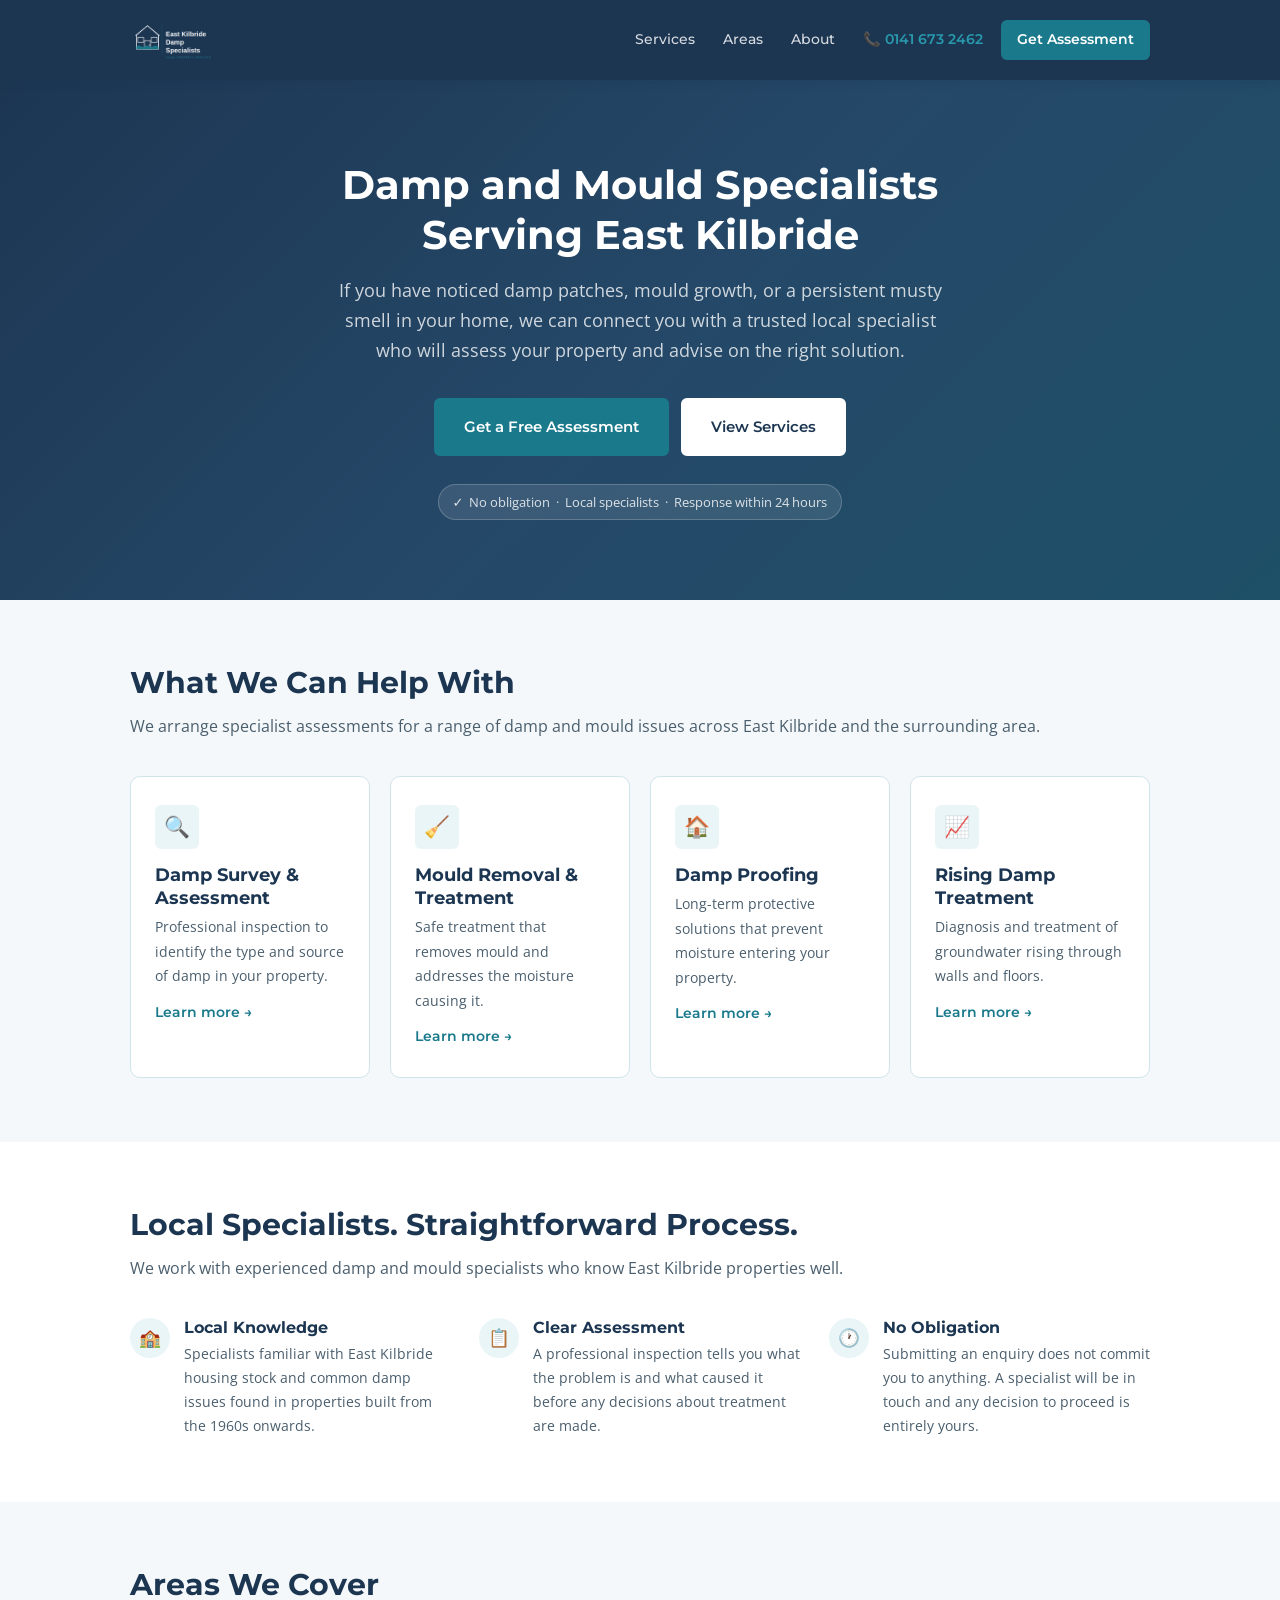
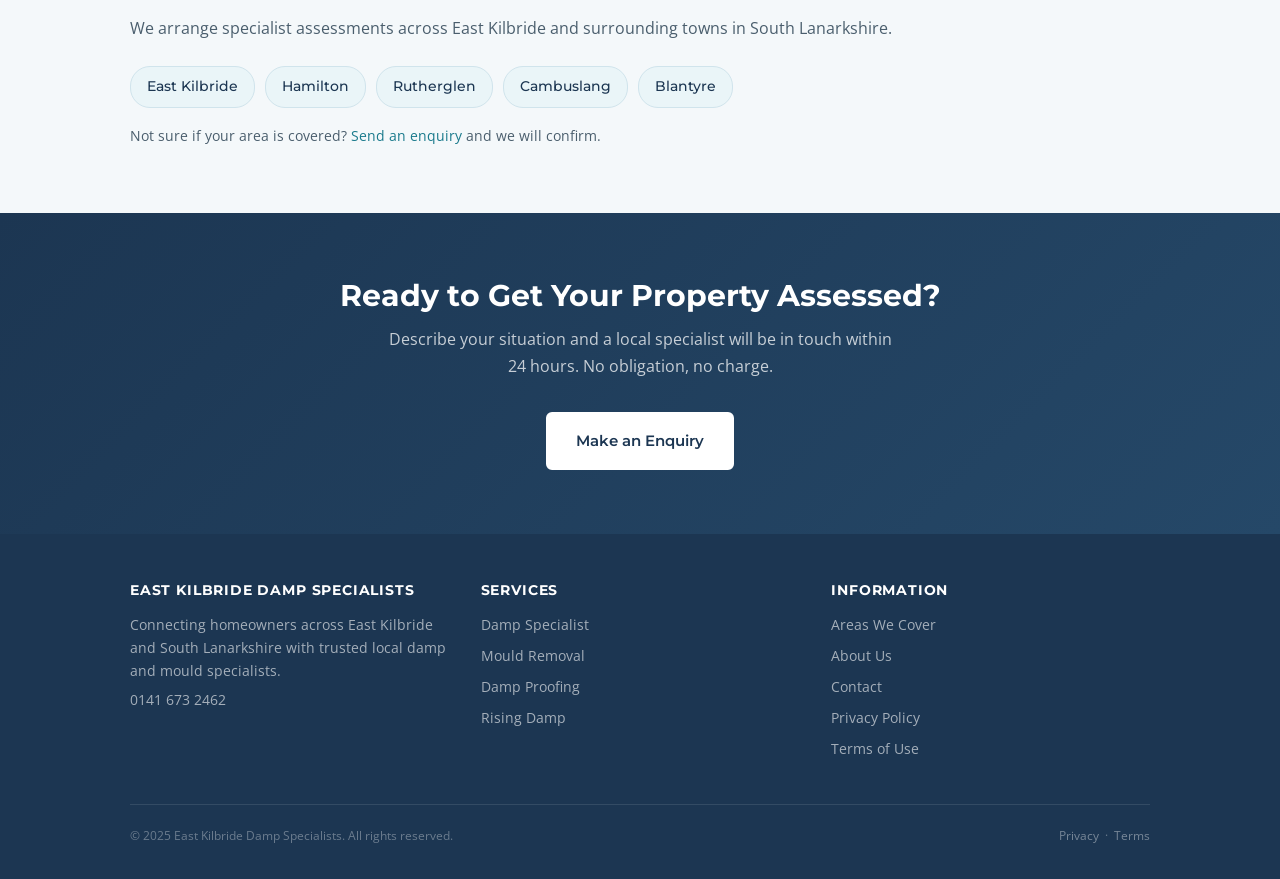
<file: index.html>
<!DOCTYPE html>
<html lang="en">
<head>
<meta charset="UTF-8">
<meta name="viewport" content="width=device-width, initial-scale=1.0">
<title>Damp and Mould Specialists in East Kilbride | Free Assessment</title>
<meta name="description" content="Damp or mould in your East Kilbride home? We connect homeowners with trusted local specialists for surveys, treatment and damp proofing. No obligation.">
<link rel="canonical" href="https://eastkilbridedamp.co.uk/">
<meta property="og:title" content="Damp and Mould Specialists in East Kilbride | Free Assessment">
<meta property="og:description" content="Damp or mould in your East Kilbride home? We connect homeowners with trusted local specialists for surveys, treatment and damp proofing. No obligation.">
<meta property="og:type" content="website">
<link rel="preconnect" href="https://fonts.googleapis.com">
<link rel="preconnect" href="https://fonts.gstatic.com" crossorigin>
<link href="https://fonts.googleapis.com/css2?family=Montserrat:wght@500;600;700&family=Open+Sans:wght@400;500&display=swap" rel="stylesheet">
<link rel="stylesheet" href="/css/style.css">
</head>
<body>
<header>
<div class="container">
<div class="header-inner">
<a href="/" class="logo"><img src="/ekds_logo.png" alt="East Kilbride Damp Specialists" height="64"></a>
<nav>
<a href="/services/" class="nav-link">Services</a>
<a href="/areas-we-cover/" class="nav-link">Areas</a>
<a href="/about-us/" class="nav-link">About</a>
<a href="tel:01416732462" class="nav-phone">&#128222; 0141 673 2462</a>
<a href="/contact/" class="nav-cta">Get Assessment</a>
</nav>
<div class="hamburger" id="hamburger" role="button" tabindex="0"><span></span><span></span><span></span></div>
</div>
</div>
<nav class="nav-mobile" id="navMobile">
<a href="/services/" class="nav-link">Services</a>
<a href="/areas-we-cover/" class="nav-link">Areas We Cover</a>
<a href="/about-us/" class="nav-link">About Us</a>
<a href="tel:01416732462" class="nav-phone">&#128222; 0141 673 2462</a>
<a href="/contact/" class="nav-cta">Get Free Assessment</a>
</nav>
</header>
<main>
<section class="hero">
<div class="container">
<h1>Damp and Mould Specialists<br>Serving East Kilbride</h1>
<p class="hero-sub">If you have noticed damp patches, mould growth, or a persistent musty smell in your home, we can connect you with a trusted local specialist who will assess your property and advise on the right solution.</p>
<div class="hero-actions">
<a href="/contact/" class="btn btn-primary">Get a Free Assessment</a>
<a href="/services/" class="btn btn-white">View Services</a>
</div>
<div class="hero-badge">&#10003;&nbsp; No obligation &nbsp;&middot;&nbsp; Local specialists &nbsp;&middot;&nbsp; Response within 24 hours</div>
</div>
</section>
<section>
<div class="container">
<h2>What We Can Help With</h2>
<p>We arrange specialist assessments for a range of damp and mould issues across East Kilbride and the surrounding area.</p>
<div class="services-grid">
<a href="/damp-specialist-east-kilbride/" class="service-card"><div class="service-icon">&#128269;</div><h3>Damp Survey &amp; Assessment</h3><p>Professional inspection to identify the type and source of damp in your property.</p><span class="card-link">Learn more &rarr;</span></a>
<a href="/mould-removal-east-kilbride/" class="service-card"><div class="service-icon">&#129529;</div><h3>Mould Removal &amp; Treatment</h3><p>Safe treatment that removes mould and addresses the moisture causing it.</p><span class="card-link">Learn more &rarr;</span></a>
<a href="/damp-proofing-east-kilbride/" class="service-card"><div class="service-icon">&#127968;</div><h3>Damp Proofing</h3><p>Long-term protective solutions that prevent moisture entering your property.</p><span class="card-link">Learn more &rarr;</span></a>
<a href="/rising-damp-east-kilbride/" class="service-card"><div class="service-icon">&#128200;</div><h3>Rising Damp Treatment</h3><p>Diagnosis and treatment of groundwater rising through walls and floors.</p><span class="card-link">Learn more &rarr;</span></a>
</div>
</div>
</section>
<section>
<div class="container">
<h2>Local Specialists. Straightforward Process.</h2>
<p>We work with experienced damp and mould specialists who know East Kilbride properties well.</p>
<div class="trust-grid">
<div class="trust-point"><div class="trust-icon">&#127979;</div><div><h3>Local Knowledge</h3><p>Specialists familiar with East Kilbride housing stock and common damp issues found in properties built from the 1960s onwards.</p></div></div>
<div class="trust-point"><div class="trust-icon">&#128203;</div><div><h3>Clear Assessment</h3><p>A professional inspection tells you what the problem is and what caused it before any decisions about treatment are made.</p></div></div>
<div class="trust-point"><div class="trust-icon">&#128336;</div><div><h3>No Obligation</h3><p>Submitting an enquiry does not commit you to anything. A specialist will be in touch and any decision to proceed is entirely yours.</p></div></div>
</div>
</div>
</section>
<section>
<div class="container">
<h2>Areas We Cover</h2>
<p>We arrange specialist assessments across East Kilbride and surrounding towns in South Lanarkshire.</p>
<div class="areas-list">
<span class="area-tag">East Kilbride</span>
<span class="area-tag">Hamilton</span>
<span class="area-tag">Rutherglen</span>
<span class="area-tag">Cambuslang</span>
<span class="area-tag">Blantyre</span>
</div>
<p style="margin-top:16px;font-size:0.9rem;">Not sure if your area is covered? <a href="/contact/">Send an enquiry</a> and we will confirm.</p>
</div>
</section>
<section class="cta-banner">
<div class="container">
<h2>Ready to Get Your Property Assessed?</h2>
<p>Describe your situation and a local specialist will be in touch within 24 hours. No obligation, no charge.</p>
<a href="/contact/" class="btn btn-white">Make an Enquiry</a>
</div>
</section>
</main>

<footer>
<div class="container">
<div class="footer-inner">
<div class="footer-col">
<h4>East Kilbride Damp Specialists</h4>
<p>Connecting homeowners across East Kilbride and South Lanarkshire with trusted local damp and mould specialists.</p>
<p><a href="tel:01416732462">0141 673 2462</a></p>
</div>
<div class="footer-col">
<h4>Services</h4>
<ul>
<li><a href="/damp-specialist-east-kilbride/">Damp Specialist</a></li>
<li><a href="/mould-removal-east-kilbride/">Mould Removal</a></li>
<li><a href="/damp-proofing-east-kilbride/">Damp Proofing</a></li>
<li><a href="/rising-damp-east-kilbride/">Rising Damp</a></li>
</ul>
</div>
<div class="footer-col">
<h4>Information</h4>
<ul>
<li><a href="/areas-we-cover/">Areas We Cover</a></li>
<li><a href="/about-us/">About Us</a></li>
<li><a href="/contact/">Contact</a></li>
<li><a href="/privacy-policy/">Privacy Policy</a></li>
<li><a href="/terms/">Terms of Use</a></li>
</ul>
</div>
</div>
<div class="footer-bottom">
<span>&copy; 2025 East Kilbride Damp Specialists. All rights reserved.</span>
<span><a href="/privacy-policy/">Privacy</a> &nbsp;&middot;&nbsp; <a href="/terms/">Terms</a></span>
</div>
</div>
</footer>
<script>
var h=document.getElementById('hamburger');
var n=document.getElementById('navMobile');
if(h&&n){h.addEventListener('click',function(){n.classList.toggle('open')});}
</script>
</body></html>
</file>
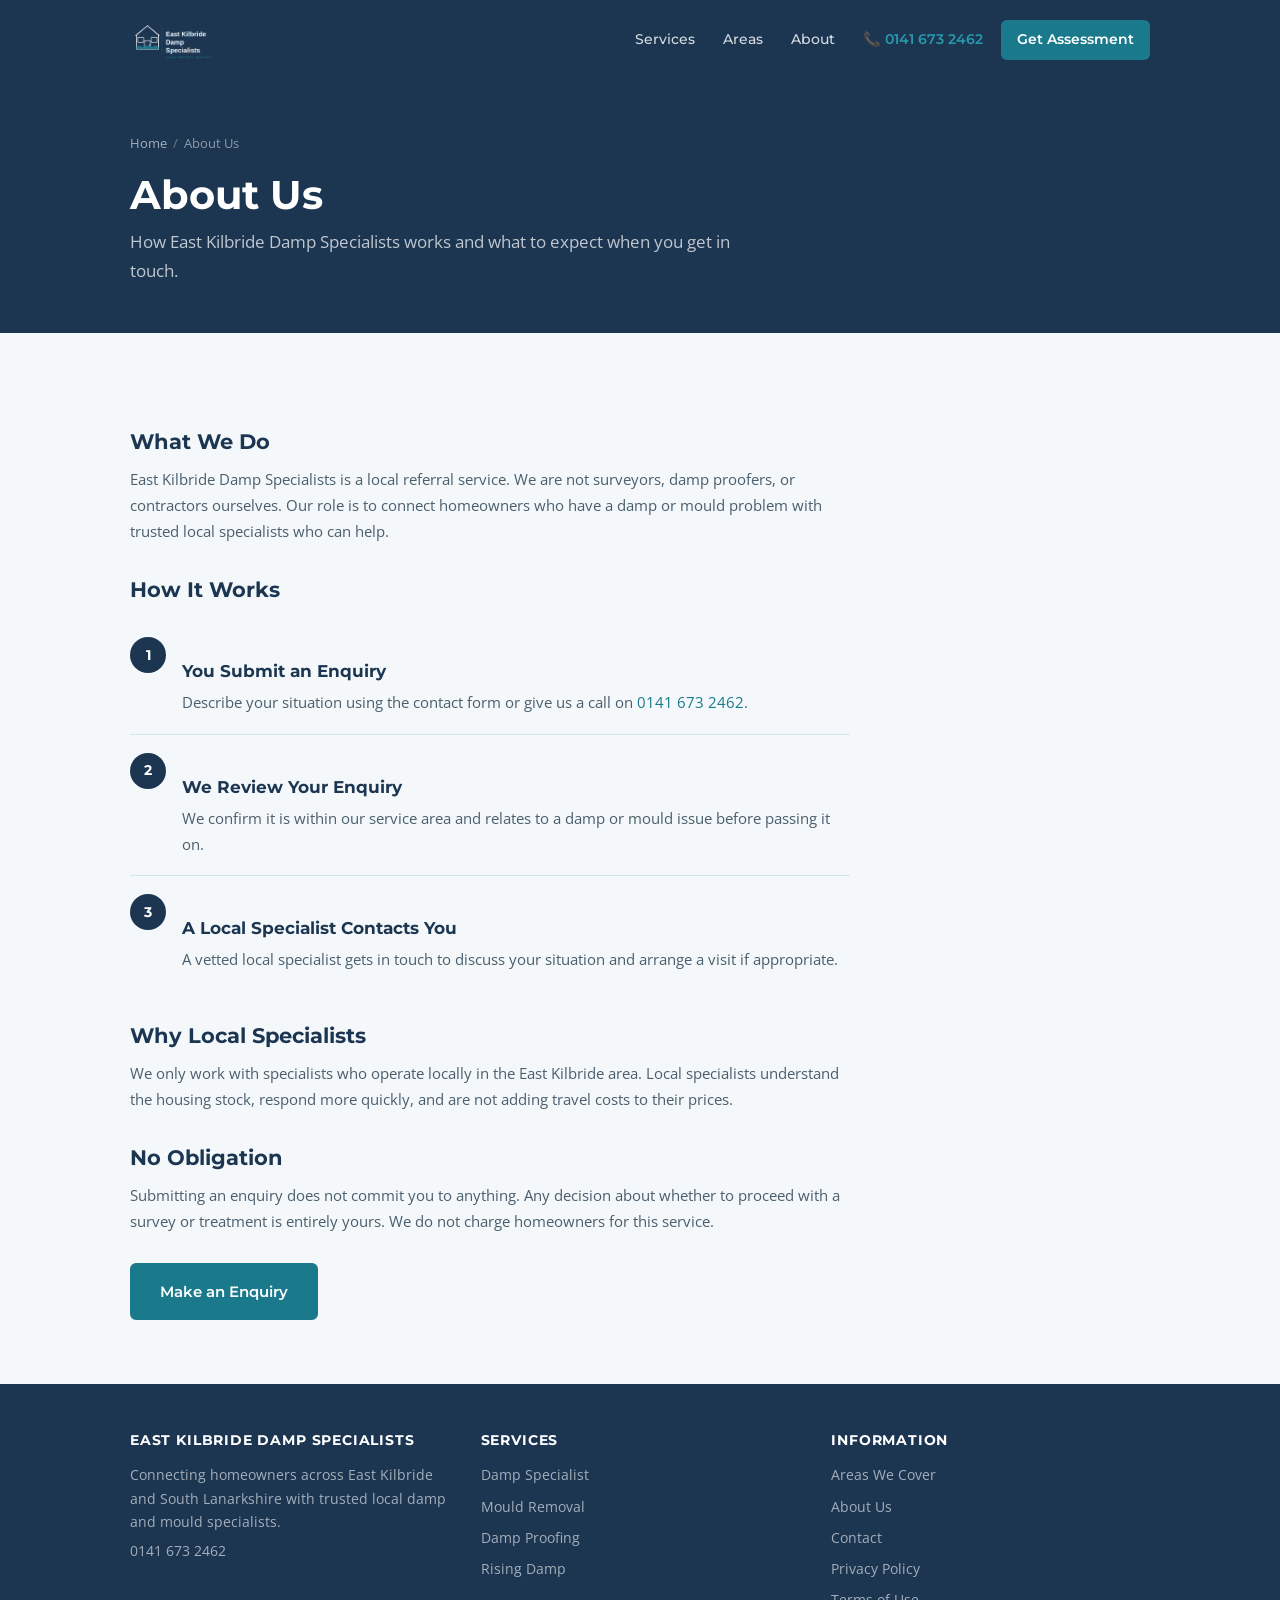
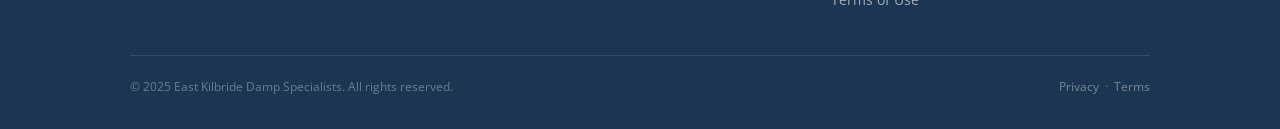
<file: about-us/index.html>
<!DOCTYPE html>
<html lang="en">
<head>
<meta charset="UTF-8">
<meta name="viewport" content="width=device-width, initial-scale=1.0">
<title>About Us | East Kilbride Damp Specialists</title>
<meta name="description" content="Find out how East Kilbride Damp Specialists works and how we connect local homeowners with vetted damp and mould specialists.">
<link rel="canonical" href="https://eastkilbridedamp.co.uk/about-us/">
<meta property="og:title" content="About Us | East Kilbride Damp Specialists">
<meta property="og:description" content="Find out how East Kilbride Damp Specialists works and how we connect local homeowners with vetted damp and mould specialists.">
<meta property="og:type" content="website">
<link rel="preconnect" href="https://fonts.googleapis.com">
<link rel="preconnect" href="https://fonts.gstatic.com" crossorigin>
<link href="https://fonts.googleapis.com/css2?family=Montserrat:wght@500;600;700&family=Open+Sans:wght@400;500&display=swap" rel="stylesheet">
<link rel="stylesheet" href="/css/style.css">
</head>
<body>
<header>
<div class="container">
<div class="header-inner">
<a href="/" class="logo"><img src="/ekds_logo.png" alt="East Kilbride Damp Specialists" height="64"></a>
<nav>
<a href="/services/" class="nav-link">Services</a>
<a href="/areas-we-cover/" class="nav-link">Areas</a>
<a href="/about-us/" class="nav-link">About</a>
<a href="tel:01416732462" class="nav-phone">&#128222; 0141 673 2462</a>
<a href="/contact/" class="nav-cta">Get Assessment</a>
</nav>
<div class="hamburger" id="hamburger" role="button" tabindex="0"><span></span><span></span><span></span></div>
</div>
</div>
<nav class="nav-mobile" id="navMobile">
<a href="/services/" class="nav-link">Services</a>
<a href="/areas-we-cover/" class="nav-link">Areas We Cover</a>
<a href="/about-us/" class="nav-link">About Us</a>
<a href="tel:01416732462" class="nav-phone">&#128222; 0141 673 2462</a>
<a href="/contact/" class="nav-cta">Get Free Assessment</a>
</nav>
</header>
<main>
<section class="page-hero"><div class="container"><div class="breadcrumb"><a href="/">Home</a><span>/</span>About Us</div><h1>About Us</h1><p>How East Kilbride Damp Specialists works and what to expect when you get in touch.</p></div></section>
<section><div class="container"><div style="max-width:720px;" class="prose">
<h2>What We Do</h2>
<p>East Kilbride Damp Specialists is a local referral service. We are not surveyors, damp proofers, or contractors ourselves. Our role is to connect homeowners who have a damp or mould problem with trusted local specialists who can help.</p>
<h2>How It Works</h2>
<div class="process-steps" style="margin-top:16px;">
<div class="step"><div class="step-num">1</div><div class="step-content"><h3>You Submit an Enquiry</h3><p>Describe your situation using the contact form or give us a call on <a href="tel:01416732462">0141 673 2462</a>.</p></div></div>
<div class="step"><div class="step-num">2</div><div class="step-content"><h3>We Review Your Enquiry</h3><p>We confirm it is within our service area and relates to a damp or mould issue before passing it on.</p></div></div>
<div class="step"><div class="step-num">3</div><div class="step-content"><h3>A Local Specialist Contacts You</h3><p>A vetted local specialist gets in touch to discuss your situation and arrange a visit if appropriate.</p></div></div>
</div>
<h2>Why Local Specialists</h2>
<p>We only work with specialists who operate locally in the East Kilbride area. Local specialists understand the housing stock, respond more quickly, and are not adding travel costs to their prices.</p>
<h2>No Obligation</h2>
<p>Submitting an enquiry does not commit you to anything. Any decision about whether to proceed with a survey or treatment is entirely yours. We do not charge homeowners for this service.</p>
<div style="margin-top:28px;"><a href="/contact/" class="btn btn-primary">Make an Enquiry</a></div>
</div></div></section>
</main>

<footer>
<div class="container">
<div class="footer-inner">
<div class="footer-col">
<h4>East Kilbride Damp Specialists</h4>
<p>Connecting homeowners across East Kilbride and South Lanarkshire with trusted local damp and mould specialists.</p>
<p><a href="tel:01416732462">0141 673 2462</a></p>
</div>
<div class="footer-col">
<h4>Services</h4>
<ul>
<li><a href="/damp-specialist-east-kilbride/">Damp Specialist</a></li>
<li><a href="/mould-removal-east-kilbride/">Mould Removal</a></li>
<li><a href="/damp-proofing-east-kilbride/">Damp Proofing</a></li>
<li><a href="/rising-damp-east-kilbride/">Rising Damp</a></li>
</ul>
</div>
<div class="footer-col">
<h4>Information</h4>
<ul>
<li><a href="/areas-we-cover/">Areas We Cover</a></li>
<li><a href="/about-us/">About Us</a></li>
<li><a href="/contact/">Contact</a></li>
<li><a href="/privacy-policy/">Privacy Policy</a></li>
<li><a href="/terms/">Terms of Use</a></li>
</ul>
</div>
</div>
<div class="footer-bottom">
<span>&copy; 2025 East Kilbride Damp Specialists. All rights reserved.</span>
<span><a href="/privacy-policy/">Privacy</a> &nbsp;&middot;&nbsp; <a href="/terms/">Terms</a></span>
</div>
</div>
</footer>
<script>
var h=document.getElementById('hamburger');
var n=document.getElementById('navMobile');
if(h&&n){h.addEventListener('click',function(){n.classList.toggle('open')});}
</script>
</body></html>
</file>
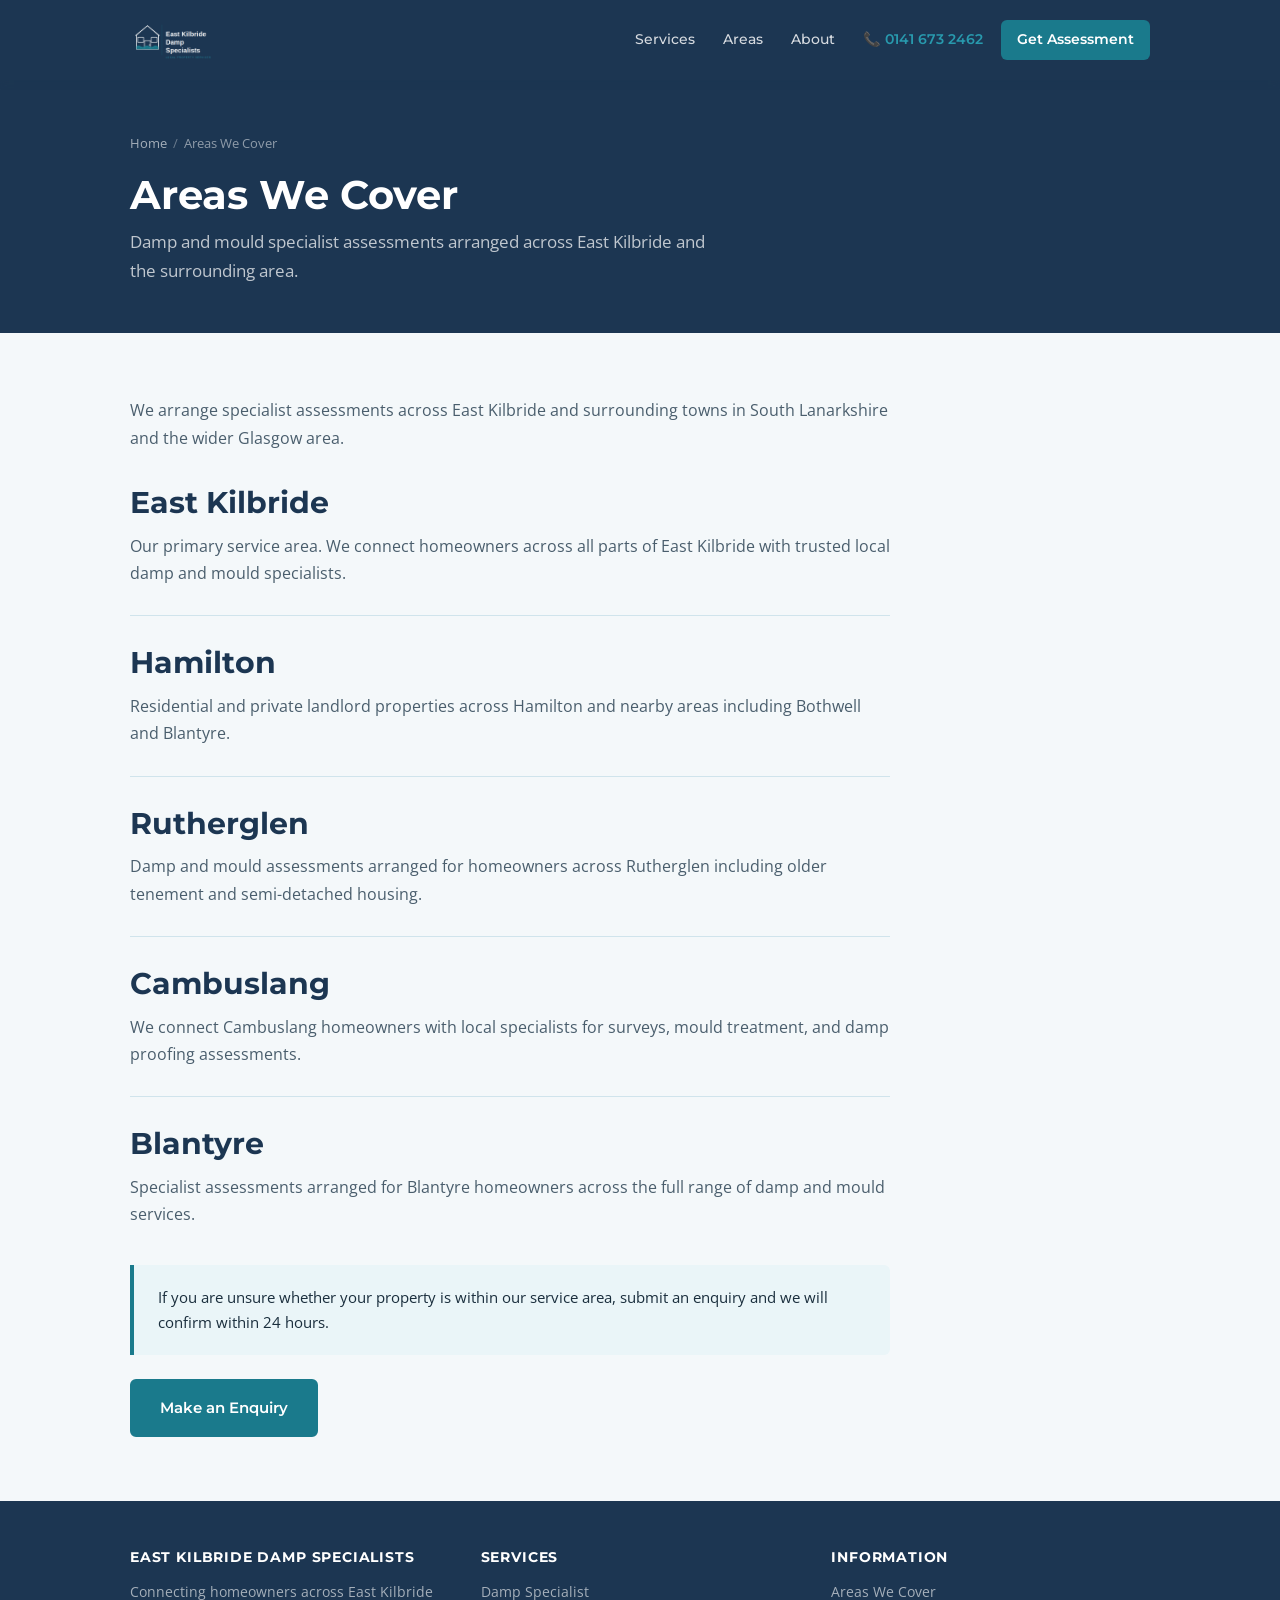
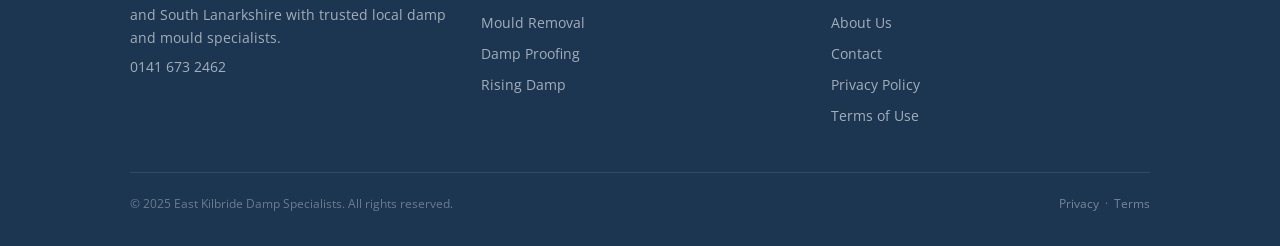
<file: areas-we-cover/index.html>
<!DOCTYPE html>
<html lang="en">
<head>
<meta charset="UTF-8">
<meta name="viewport" content="width=device-width, initial-scale=1.0">
<title>Areas We Cover | East Kilbride Damp Specialists</title>
<meta name="description" content="We arrange damp and mould specialist assessments across East Kilbride, Hamilton, Rutherglen, Cambuslang and Blantyre.">
<link rel="canonical" href="https://eastkilbridedamp.co.uk/areas-we-cover/">
<meta property="og:title" content="Areas We Cover | East Kilbride Damp Specialists">
<meta property="og:description" content="We arrange damp and mould specialist assessments across East Kilbride, Hamilton, Rutherglen, Cambuslang and Blantyre.">
<meta property="og:type" content="website">
<link rel="preconnect" href="https://fonts.googleapis.com">
<link rel="preconnect" href="https://fonts.gstatic.com" crossorigin>
<link href="https://fonts.googleapis.com/css2?family=Montserrat:wght@500;600;700&family=Open+Sans:wght@400;500&display=swap" rel="stylesheet">
<link rel="stylesheet" href="/css/style.css">
</head>
<body>
<header>
<div class="container">
<div class="header-inner">
<a href="/" class="logo"><img src="/ekds_logo.png" alt="East Kilbride Damp Specialists" height="64"></a>
<nav>
<a href="/services/" class="nav-link">Services</a>
<a href="/areas-we-cover/" class="nav-link">Areas</a>
<a href="/about-us/" class="nav-link">About</a>
<a href="tel:01416732462" class="nav-phone">&#128222; 0141 673 2462</a>
<a href="/contact/" class="nav-cta">Get Assessment</a>
</nav>
<div class="hamburger" id="hamburger" role="button" tabindex="0"><span></span><span></span><span></span></div>
</div>
</div>
<nav class="nav-mobile" id="navMobile">
<a href="/services/" class="nav-link">Services</a>
<a href="/areas-we-cover/" class="nav-link">Areas We Cover</a>
<a href="/about-us/" class="nav-link">About Us</a>
<a href="tel:01416732462" class="nav-phone">&#128222; 0141 673 2462</a>
<a href="/contact/" class="nav-cta">Get Free Assessment</a>
</nav>
</header>
<main>
<section class="page-hero"><div class="container"><div class="breadcrumb"><a href="/">Home</a><span>/</span>Areas We Cover</div><h1>Areas We Cover</h1><p>Damp and mould specialist assessments arranged across East Kilbride and the surrounding area.</p></div></section>
<section><div class="container"><div style="max-width:760px;">
<p>We arrange specialist assessments across East Kilbride and surrounding towns in South Lanarkshire and the wider Glasgow area.</p>
<div style="margin-top:32px;"><h2>East Kilbride</h2><p>Our primary service area. We connect homeowners across all parts of East Kilbride with trusted local damp and mould specialists.</p></div>
<div style="margin-top:28px;padding-top:28px;border-top:1px solid var(--border);"><h2>Hamilton</h2><p>Residential and private landlord properties across Hamilton and nearby areas including Bothwell and Blantyre.</p></div>
<div style="margin-top:28px;padding-top:28px;border-top:1px solid var(--border);"><h2>Rutherglen</h2><p>Damp and mould assessments arranged for homeowners across Rutherglen including older tenement and semi-detached housing.</p></div>
<div style="margin-top:28px;padding-top:28px;border-top:1px solid var(--border);"><h2>Cambuslang</h2><p>We connect Cambuslang homeowners with local specialists for surveys, mould treatment, and damp proofing assessments.</p></div>
<div style="margin-top:28px;padding-top:28px;border-top:1px solid var(--border);"><h2>Blantyre</h2><p>Specialist assessments arranged for Blantyre homeowners across the full range of damp and mould services.</p></div>
<div class="info-box" style="margin-top:36px;"><p>If you are unsure whether your property is within our service area, submit an enquiry and we will confirm within 24 hours.</p></div>
<div style="margin-top:24px;"><a href="/contact/" class="btn btn-primary">Make an Enquiry</a></div>
</div></div></section>
</main>

<footer>
<div class="container">
<div class="footer-inner">
<div class="footer-col">
<h4>East Kilbride Damp Specialists</h4>
<p>Connecting homeowners across East Kilbride and South Lanarkshire with trusted local damp and mould specialists.</p>
<p><a href="tel:01416732462">0141 673 2462</a></p>
</div>
<div class="footer-col">
<h4>Services</h4>
<ul>
<li><a href="/damp-specialist-east-kilbride/">Damp Specialist</a></li>
<li><a href="/mould-removal-east-kilbride/">Mould Removal</a></li>
<li><a href="/damp-proofing-east-kilbride/">Damp Proofing</a></li>
<li><a href="/rising-damp-east-kilbride/">Rising Damp</a></li>
</ul>
</div>
<div class="footer-col">
<h4>Information</h4>
<ul>
<li><a href="/areas-we-cover/">Areas We Cover</a></li>
<li><a href="/about-us/">About Us</a></li>
<li><a href="/contact/">Contact</a></li>
<li><a href="/privacy-policy/">Privacy Policy</a></li>
<li><a href="/terms/">Terms of Use</a></li>
</ul>
</div>
</div>
<div class="footer-bottom">
<span>&copy; 2025 East Kilbride Damp Specialists. All rights reserved.</span>
<span><a href="/privacy-policy/">Privacy</a> &nbsp;&middot;&nbsp; <a href="/terms/">Terms</a></span>
</div>
</div>
</footer>
<script>
var h=document.getElementById('hamburger');
var n=document.getElementById('navMobile');
if(h&&n){h.addEventListener('click',function(){n.classList.toggle('open')});}
</script>
</body></html>
</file>
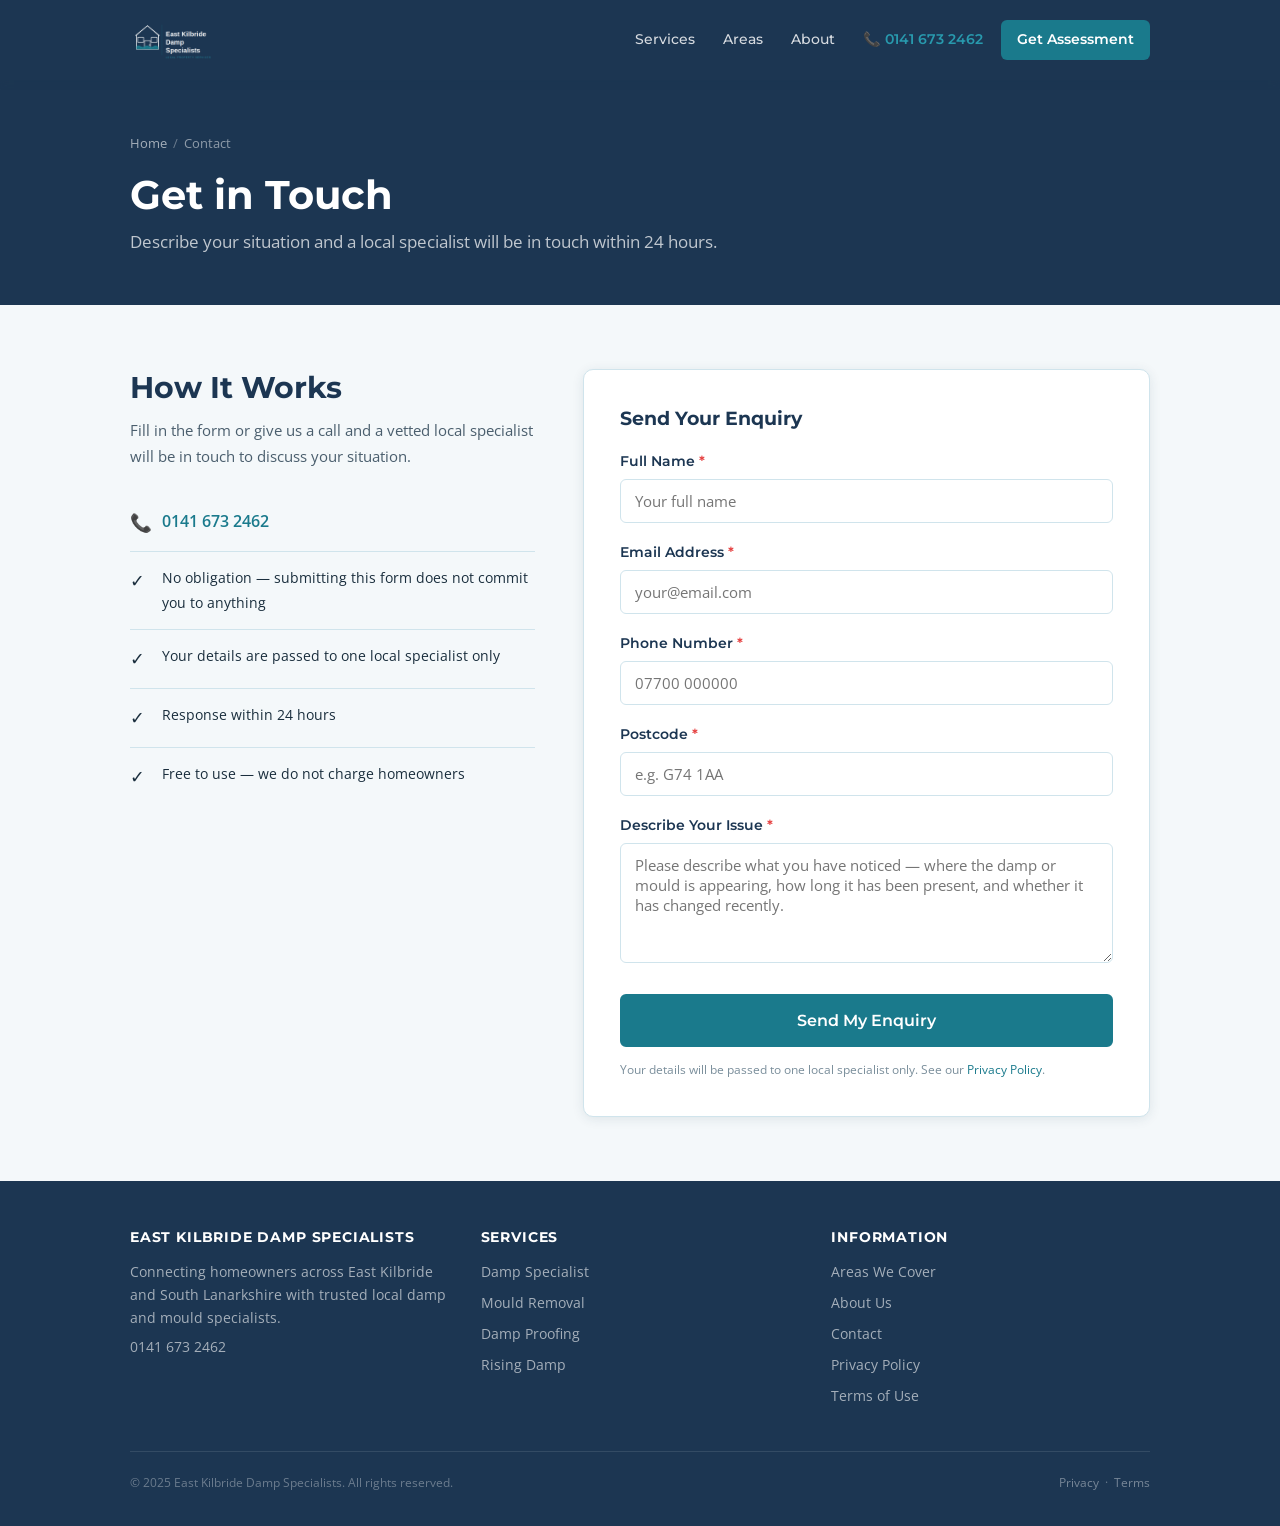
<file: contact/index.html>
<!DOCTYPE html>
<html lang="en">
<head>
<meta charset="UTF-8">
<meta name="viewport" content="width=device-width, initial-scale=1.0">
<title>Contact | East Kilbride Damp Specialists</title>
<meta name="description" content="Submit a damp or mould enquiry for East Kilbride and surrounding areas. A local specialist will be in touch within 24 hours. No obligation.">
<link rel="canonical" href="https://eastkilbridedamp.co.uk/contact/">
<meta property="og:title" content="Contact | East Kilbride Damp Specialists">
<meta property="og:description" content="Submit a damp or mould enquiry for East Kilbride and surrounding areas. A local specialist will be in touch within 24 hours. No obligation.">
<meta property="og:type" content="website">
<link rel="preconnect" href="https://fonts.googleapis.com">
<link rel="preconnect" href="https://fonts.gstatic.com" crossorigin>
<link href="https://fonts.googleapis.com/css2?family=Montserrat:wght@500;600;700&family=Open+Sans:wght@400;500&display=swap" rel="stylesheet">
<link rel="stylesheet" href="/css/style.css">
</head>
<body>
<header>
<div class="container">
<div class="header-inner">
<a href="/" class="logo"><img src="/ekds_logo.png" alt="East Kilbride Damp Specialists" height="64"></a>
<nav>
<a href="/services/" class="nav-link">Services</a>
<a href="/areas-we-cover/" class="nav-link">Areas</a>
<a href="/about-us/" class="nav-link">About</a>
<a href="tel:01416732462" class="nav-phone">&#128222; 0141 673 2462</a>
<a href="/contact/" class="nav-cta">Get Assessment</a>
</nav>
<div class="hamburger" id="hamburger" role="button" tabindex="0"><span></span><span></span><span></span></div>
</div>
</div>
<nav class="nav-mobile" id="navMobile">
<a href="/services/" class="nav-link">Services</a>
<a href="/areas-we-cover/" class="nav-link">Areas We Cover</a>
<a href="/about-us/" class="nav-link">About Us</a>
<a href="tel:01416732462" class="nav-phone">&#128222; 0141 673 2462</a>
<a href="/contact/" class="nav-cta">Get Free Assessment</a>
</nav>
</header>
<main>
<section class="page-hero"><div class="container"><div class="breadcrumb"><a href="/">Home</a><span>/</span>Contact</div><h1>Get in Touch</h1><p>Describe your situation and a local specialist will be in touch within 24 hours.</p></div></section>
<section><div class="container">
<div class="contact-layout">
<div class="contact-info">
<h2>How It Works</h2>
<p>Fill in the form or give us a call and a vetted local specialist will be in touch to discuss your situation.</p>
<div style="margin-top:24px;">
<div class="contact-detail"><span class="contact-detail-icon">&#128222;</span><span><a href="tel:01416732462" style="color:var(--teal);font-weight:600;font-size:1rem;">0141 673 2462</a></span></div>
<div class="contact-detail"><span class="contact-detail-icon">&#10003;</span><span>No obligation — submitting this form does not commit you to anything</span></div>
<div class="contact-detail"><span class="contact-detail-icon">&#10003;</span><span>Your details are passed to one local specialist only</span></div>
<div class="contact-detail"><span class="contact-detail-icon">&#10003;</span><span>Response within 24 hours</span></div>
<div class="contact-detail"><span class="contact-detail-icon">&#10003;</span><span>Free to use — we do not charge homeowners</span></div>
</div>
</div>
<div>
<div class="form-card">
<h3>Send Your Enquiry</h3>
<form action="https://api.web3forms.com/submit" method="POST">
<input type="hidden" name="access_key" value="bd286b9e-dd13-40fa-90e7-09972881354e">
<input type="hidden" name="subject" value="New Damp Enquiry — East Kilbride">
<input type="hidden" name="from_name" value="East Kilbride Damp Specialists">
<input type="hidden" name="redirect" value="https://eastkilbridedamp.co.uk/thank-you/">
<input type="checkbox" name="botcheck" style="display:none;">
<div class="form-group"><label for="name">Full Name <span style="color:#e53e3e;">*</span></label><input type="text" id="name" name="name" required placeholder="Your full name"></div>
<div class="form-group"><label for="email">Email Address <span style="color:#e53e3e;">*</span></label><input type="email" id="email" name="email" required placeholder="your@email.com"></div>
<div class="form-group"><label for="phone">Phone Number <span style="color:#e53e3e;">*</span></label><input type="tel" id="phone" name="phone" required placeholder="07700 000000"></div>
<div class="form-group"><label for="postcode">Postcode <span style="color:#e53e3e;">*</span></label><input type="text" id="postcode" name="postcode" required placeholder="e.g. G74 1AA"></div>
<div class="form-group"><label for="message">Describe Your Issue <span style="color:#e53e3e;">*</span></label><textarea id="message" name="message" required placeholder="Please describe what you have noticed — where the damp or mould is appearing, how long it has been present, and whether it has changed recently."></textarea></div>
<button type="submit" class="btn btn-primary form-submit">Send My Enquiry</button>
<p class="form-note">Your details will be passed to one local specialist only. See our <a href="/privacy-policy/">Privacy Policy</a>.</p>
</form>
</div>
</div>
</div>
</div></section>
</main>

<footer>
<div class="container">
<div class="footer-inner">
<div class="footer-col">
<h4>East Kilbride Damp Specialists</h4>
<p>Connecting homeowners across East Kilbride and South Lanarkshire with trusted local damp and mould specialists.</p>
<p><a href="tel:01416732462">0141 673 2462</a></p>
</div>
<div class="footer-col">
<h4>Services</h4>
<ul>
<li><a href="/damp-specialist-east-kilbride/">Damp Specialist</a></li>
<li><a href="/mould-removal-east-kilbride/">Mould Removal</a></li>
<li><a href="/damp-proofing-east-kilbride/">Damp Proofing</a></li>
<li><a href="/rising-damp-east-kilbride/">Rising Damp</a></li>
</ul>
</div>
<div class="footer-col">
<h4>Information</h4>
<ul>
<li><a href="/areas-we-cover/">Areas We Cover</a></li>
<li><a href="/about-us/">About Us</a></li>
<li><a href="/contact/">Contact</a></li>
<li><a href="/privacy-policy/">Privacy Policy</a></li>
<li><a href="/terms/">Terms of Use</a></li>
</ul>
</div>
</div>
<div class="footer-bottom">
<span>&copy; 2025 East Kilbride Damp Specialists. All rights reserved.</span>
<span><a href="/privacy-policy/">Privacy</a> &nbsp;&middot;&nbsp; <a href="/terms/">Terms</a></span>
</div>
</div>
</footer>
<script>
var h=document.getElementById('hamburger');
var n=document.getElementById('navMobile');
if(h&&n){h.addEventListener('click',function(){n.classList.toggle('open')});}
</script>
</body></html>
</file>
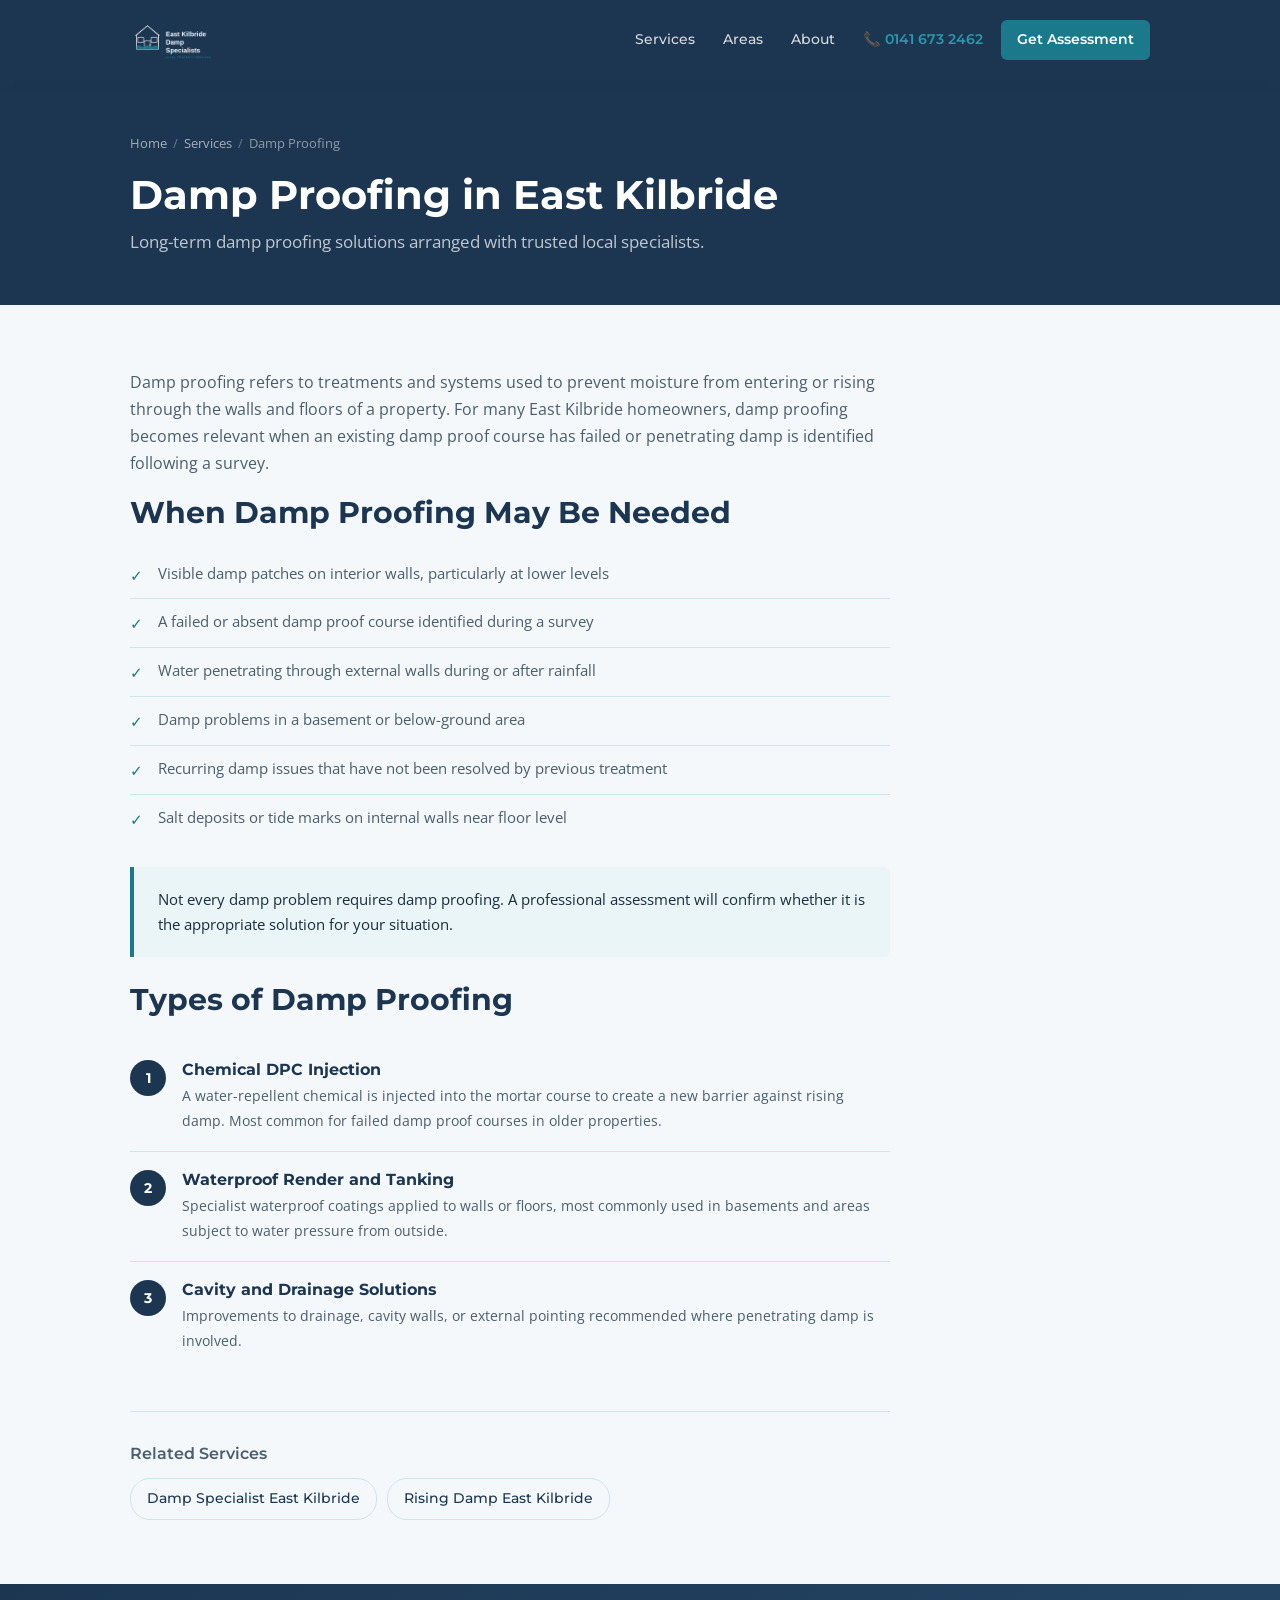
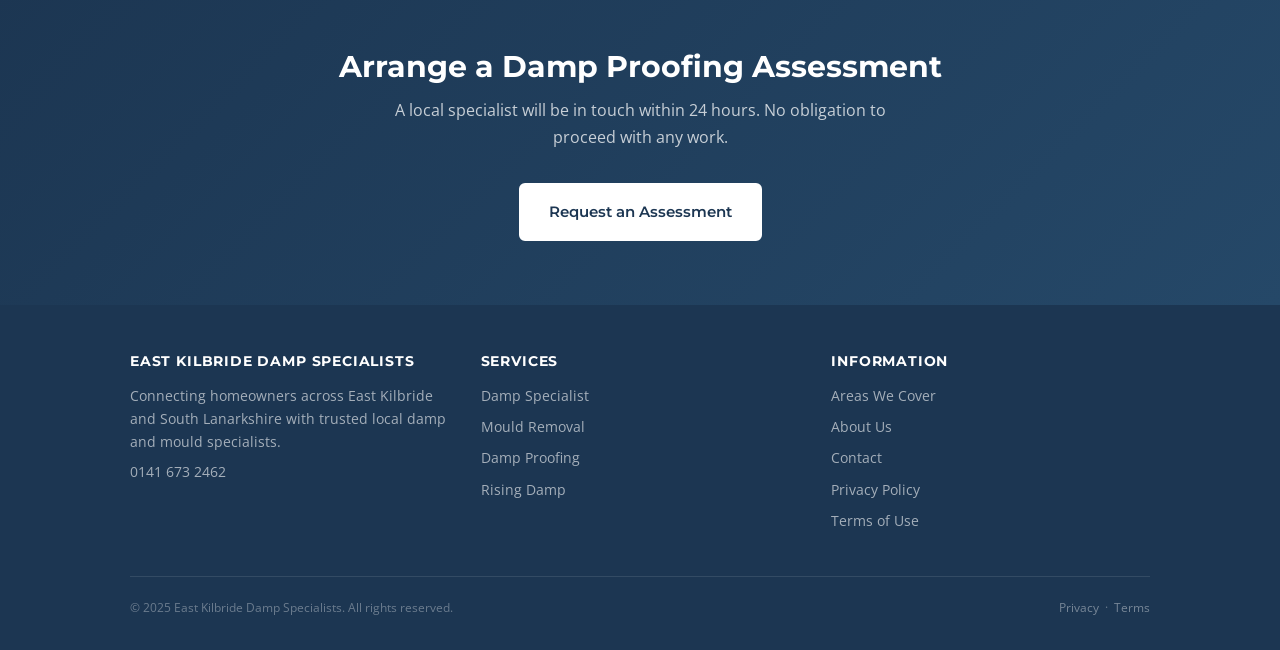
<file: damp-proofing-east-kilbride/index.html>
<!DOCTYPE html>
<html lang="en">
<head>
<meta charset="UTF-8">
<meta name="viewport" content="width=device-width, initial-scale=1.0">
<title>Damp Proofing in East Kilbride | Local Specialist Solutions</title>
<meta name="description" content="Need damp proofing in East Kilbride? We connect homeowners with local specialists for surveys and damp proofing solutions. No obligation.">
<link rel="canonical" href="https://eastkilbridedamp.co.uk/damp-proofing-east-kilbride/">
<meta property="og:title" content="Damp Proofing in East Kilbride | Local Specialist Solutions">
<meta property="og:description" content="Need damp proofing in East Kilbride? We connect homeowners with local specialists for surveys and damp proofing solutions. No obligation.">
<meta property="og:type" content="website">
<link rel="preconnect" href="https://fonts.googleapis.com">
<link rel="preconnect" href="https://fonts.gstatic.com" crossorigin>
<link href="https://fonts.googleapis.com/css2?family=Montserrat:wght@500;600;700&family=Open+Sans:wght@400;500&display=swap" rel="stylesheet">
<link rel="stylesheet" href="/css/style.css">
</head>
<body>
<header>
<div class="container">
<div class="header-inner">
<a href="/" class="logo"><img src="/ekds_logo.png" alt="East Kilbride Damp Specialists" height="64"></a>
<nav>
<a href="/services/" class="nav-link">Services</a>
<a href="/areas-we-cover/" class="nav-link">Areas</a>
<a href="/about-us/" class="nav-link">About</a>
<a href="tel:01416732462" class="nav-phone">&#128222; 0141 673 2462</a>
<a href="/contact/" class="nav-cta">Get Assessment</a>
</nav>
<div class="hamburger" id="hamburger" role="button" tabindex="0"><span></span><span></span><span></span></div>
</div>
</div>
<nav class="nav-mobile" id="navMobile">
<a href="/services/" class="nav-link">Services</a>
<a href="/areas-we-cover/" class="nav-link">Areas We Cover</a>
<a href="/about-us/" class="nav-link">About Us</a>
<a href="tel:01416732462" class="nav-phone">&#128222; 0141 673 2462</a>
<a href="/contact/" class="nav-cta">Get Free Assessment</a>
</nav>
</header>
<main>
<section class="page-hero"><div class="container"><div class="breadcrumb"><a href="/">Home</a><span>/</span><a href="/services/">Services</a><span>/</span>Damp Proofing</div><h1>Damp Proofing in East Kilbride</h1><p>Long-term damp proofing solutions arranged with trusted local specialists.</p></div></section>
<section><div class="container"><div style="max-width:760px;">
<p>Damp proofing refers to treatments and systems used to prevent moisture from entering or rising through the walls and floors of a property. For many East Kilbride homeowners, damp proofing becomes relevant when an existing damp proof course has failed or penetrating damp is identified following a survey.</p>
<h2>When Damp Proofing May Be Needed</h2>
<ul class="signs-list">
<li>Visible damp patches on interior walls, particularly at lower levels</li>
<li>A failed or absent damp proof course identified during a survey</li>
<li>Water penetrating through external walls during or after rainfall</li>
<li>Damp problems in a basement or below-ground area</li>
<li>Recurring damp issues that have not been resolved by previous treatment</li>
<li>Salt deposits or tide marks on internal walls near floor level</li>
</ul>
<div class="info-box"><p>Not every damp problem requires damp proofing. A professional assessment will confirm whether it is the appropriate solution for your situation.</p></div>
<h2>Types of Damp Proofing</h2>
<div class="process-steps">
<div class="step"><div class="step-num">1</div><div class="step-content"><h3>Chemical DPC Injection</h3><p>A water-repellent chemical is injected into the mortar course to create a new barrier against rising damp. Most common for failed damp proof courses in older properties.</p></div></div>
<div class="step"><div class="step-num">2</div><div class="step-content"><h3>Waterproof Render and Tanking</h3><p>Specialist waterproof coatings applied to walls or floors, most commonly used in basements and areas subject to water pressure from outside.</p></div></div>
<div class="step"><div class="step-num">3</div><div class="step-content"><h3>Cavity and Drainage Solutions</h3><p>Improvements to drainage, cavity walls, or external pointing recommended where penetrating damp is involved.</p></div></div>
</div>
<div class="related-services"><h3>Related Services</h3><div class="related-links"><a href="/damp-specialist-east-kilbride/" class="related-link">Damp Specialist East Kilbride</a><a href="/rising-damp-east-kilbride/" class="related-link">Rising Damp East Kilbride</a></div></div>
</div></div></section>
<section class="cta-banner"><div class="container"><h2>Arrange a Damp Proofing Assessment</h2><p>A local specialist will be in touch within 24 hours. No obligation to proceed with any work.</p><a href="/contact/" class="btn btn-white">Request an Assessment</a></div></section>
</main>

<footer>
<div class="container">
<div class="footer-inner">
<div class="footer-col">
<h4>East Kilbride Damp Specialists</h4>
<p>Connecting homeowners across East Kilbride and South Lanarkshire with trusted local damp and mould specialists.</p>
<p><a href="tel:01416732462">0141 673 2462</a></p>
</div>
<div class="footer-col">
<h4>Services</h4>
<ul>
<li><a href="/damp-specialist-east-kilbride/">Damp Specialist</a></li>
<li><a href="/mould-removal-east-kilbride/">Mould Removal</a></li>
<li><a href="/damp-proofing-east-kilbride/">Damp Proofing</a></li>
<li><a href="/rising-damp-east-kilbride/">Rising Damp</a></li>
</ul>
</div>
<div class="footer-col">
<h4>Information</h4>
<ul>
<li><a href="/areas-we-cover/">Areas We Cover</a></li>
<li><a href="/about-us/">About Us</a></li>
<li><a href="/contact/">Contact</a></li>
<li><a href="/privacy-policy/">Privacy Policy</a></li>
<li><a href="/terms/">Terms of Use</a></li>
</ul>
</div>
</div>
<div class="footer-bottom">
<span>&copy; 2025 East Kilbride Damp Specialists. All rights reserved.</span>
<span><a href="/privacy-policy/">Privacy</a> &nbsp;&middot;&nbsp; <a href="/terms/">Terms</a></span>
</div>
</div>
</footer>
<script>
var h=document.getElementById('hamburger');
var n=document.getElementById('navMobile');
if(h&&n){h.addEventListener('click',function(){n.classList.toggle('open')});}
</script>
</body></html>
</file>
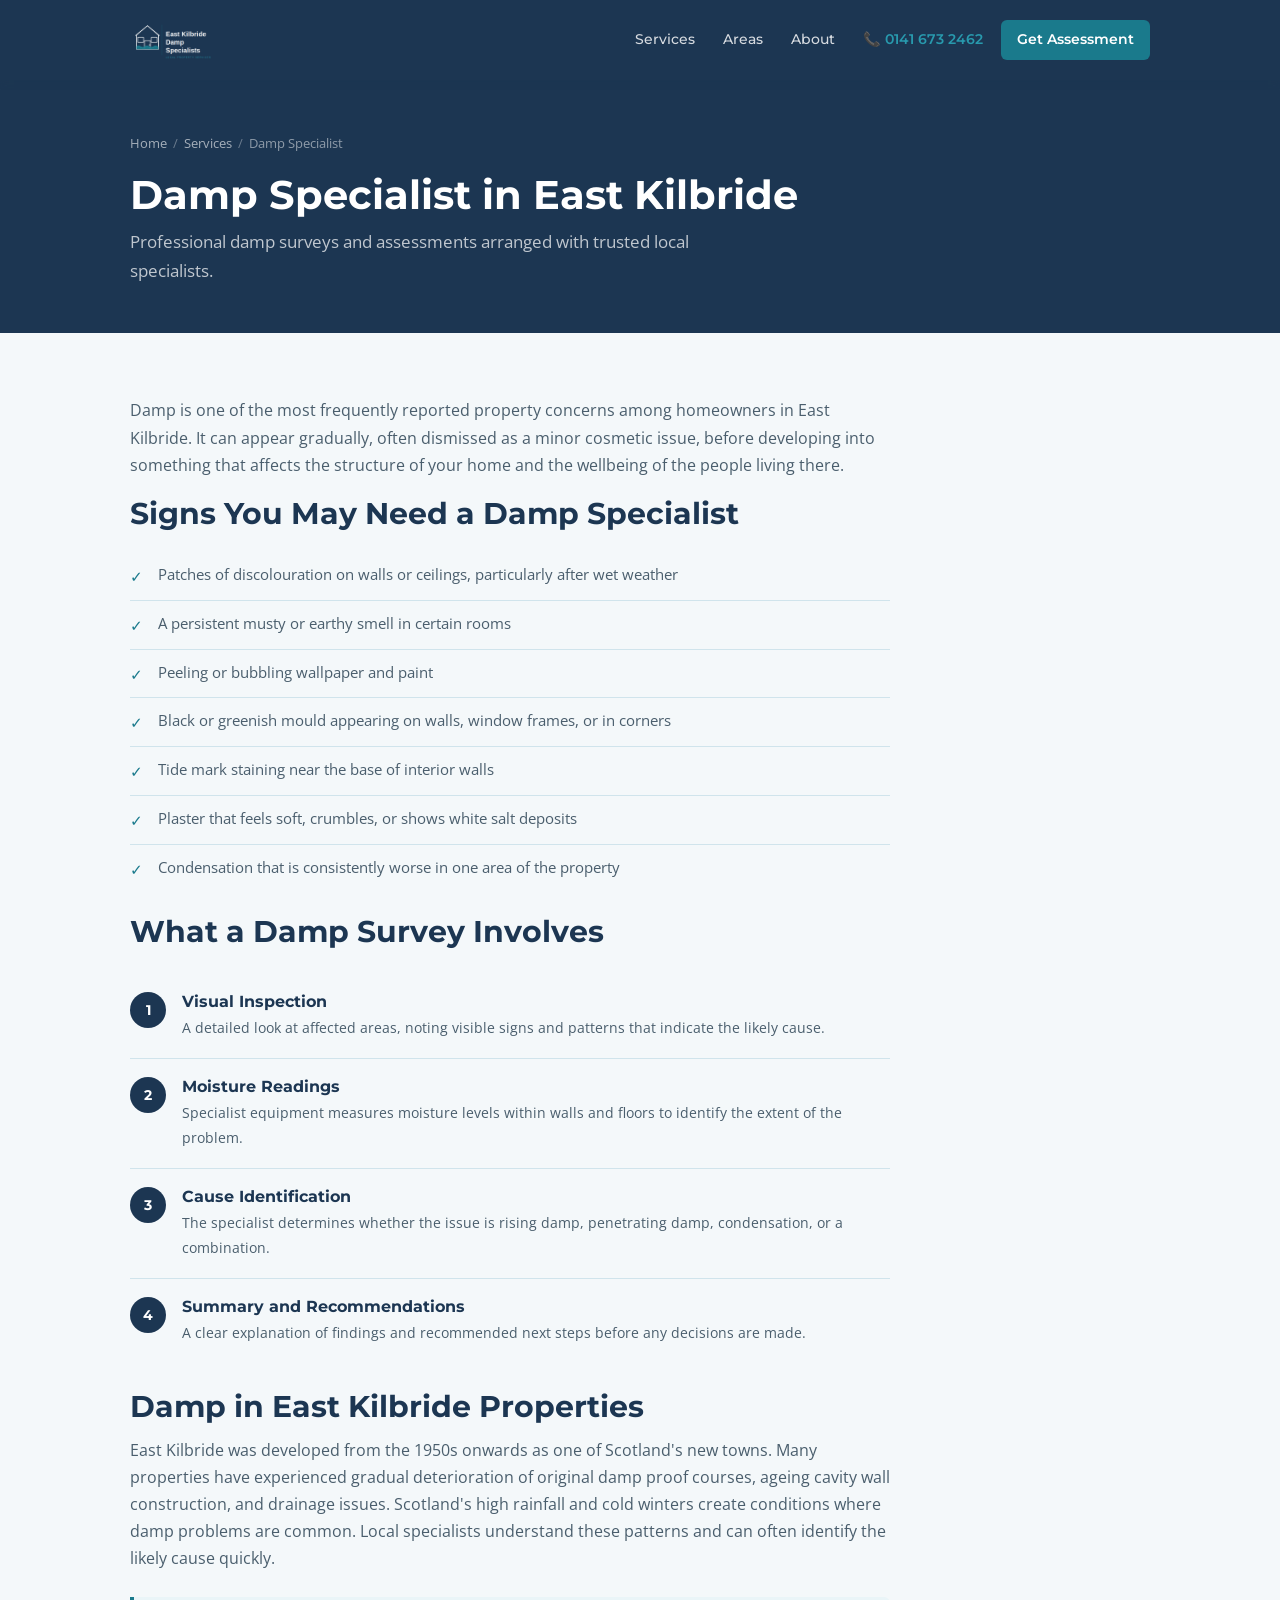
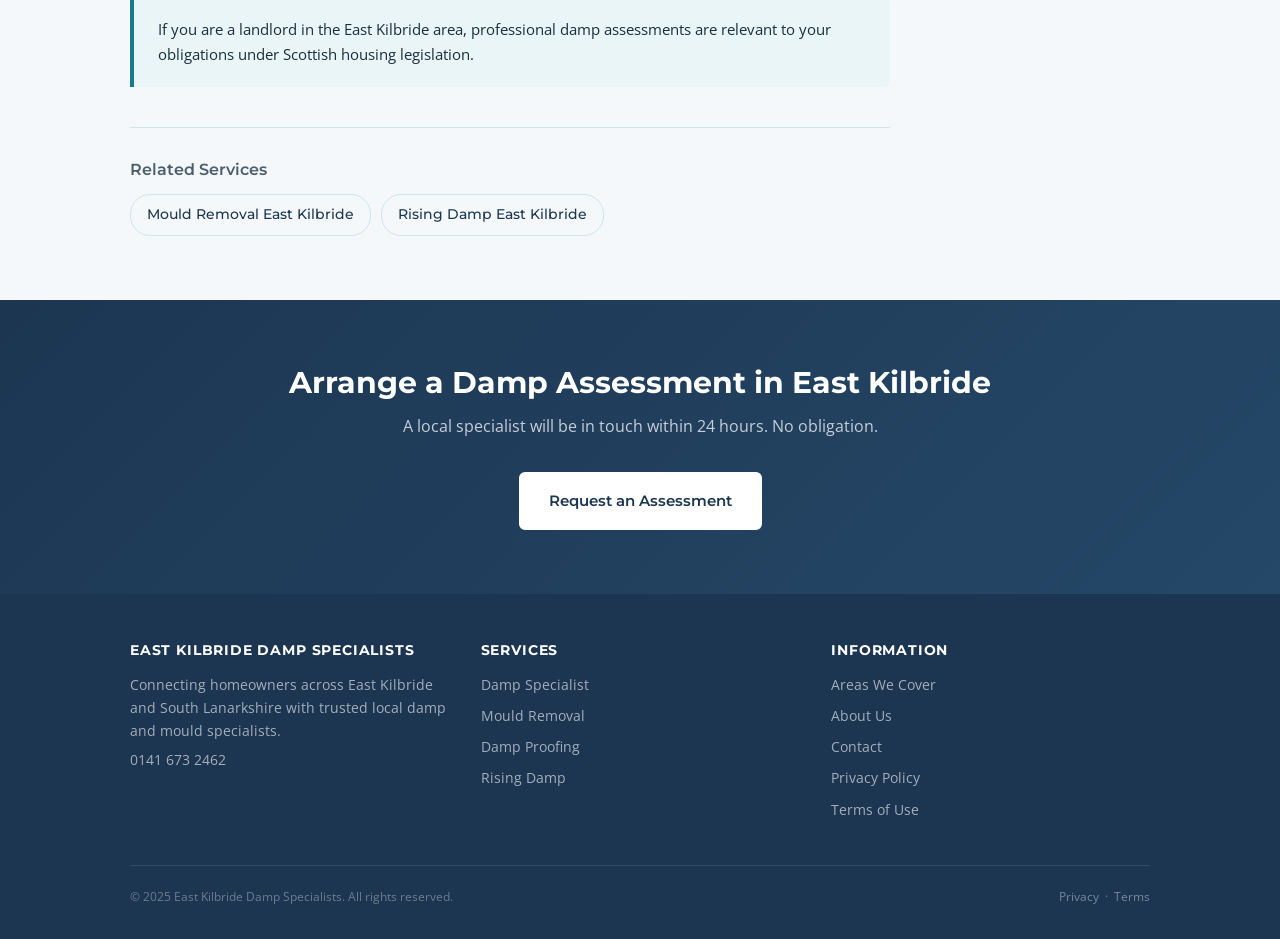
<file: damp-specialist-east-kilbride/index.html>
<!DOCTYPE html>
<html lang="en">
<head>
<meta charset="UTF-8">
<meta name="viewport" content="width=device-width, initial-scale=1.0">
<title>Damp Specialist in East Kilbride | Local Survey and Assessment</title>
<meta name="description" content="Looking for a damp specialist in East Kilbride? We connect homeowners with local experts for professional damp surveys and assessments. No obligation.">
<link rel="canonical" href="https://eastkilbridedamp.co.uk/damp-specialist-east-kilbride/">
<meta property="og:title" content="Damp Specialist in East Kilbride | Local Survey and Assessment">
<meta property="og:description" content="Looking for a damp specialist in East Kilbride? We connect homeowners with local experts for professional damp surveys and assessments. No obligation.">
<meta property="og:type" content="website">
<link rel="preconnect" href="https://fonts.googleapis.com">
<link rel="preconnect" href="https://fonts.gstatic.com" crossorigin>
<link href="https://fonts.googleapis.com/css2?family=Montserrat:wght@500;600;700&family=Open+Sans:wght@400;500&display=swap" rel="stylesheet">
<link rel="stylesheet" href="/css/style.css">
</head>
<body>
<header>
<div class="container">
<div class="header-inner">
<a href="/" class="logo"><img src="/ekds_logo.png" alt="East Kilbride Damp Specialists" height="64"></a>
<nav>
<a href="/services/" class="nav-link">Services</a>
<a href="/areas-we-cover/" class="nav-link">Areas</a>
<a href="/about-us/" class="nav-link">About</a>
<a href="tel:01416732462" class="nav-phone">&#128222; 0141 673 2462</a>
<a href="/contact/" class="nav-cta">Get Assessment</a>
</nav>
<div class="hamburger" id="hamburger" role="button" tabindex="0"><span></span><span></span><span></span></div>
</div>
</div>
<nav class="nav-mobile" id="navMobile">
<a href="/services/" class="nav-link">Services</a>
<a href="/areas-we-cover/" class="nav-link">Areas We Cover</a>
<a href="/about-us/" class="nav-link">About Us</a>
<a href="tel:01416732462" class="nav-phone">&#128222; 0141 673 2462</a>
<a href="/contact/" class="nav-cta">Get Free Assessment</a>
</nav>
</header>
<main>
<section class="page-hero"><div class="container"><div class="breadcrumb"><a href="/">Home</a><span>/</span><a href="/services/">Services</a><span>/</span>Damp Specialist</div><h1>Damp Specialist in East Kilbride</h1><p>Professional damp surveys and assessments arranged with trusted local specialists.</p></div></section>
<section><div class="container"><div style="max-width:760px;">
<p>Damp is one of the most frequently reported property concerns among homeowners in East Kilbride. It can appear gradually, often dismissed as a minor cosmetic issue, before developing into something that affects the structure of your home and the wellbeing of the people living there.</p>
<h2>Signs You May Need a Damp Specialist</h2>
<ul class="signs-list">
<li>Patches of discolouration on walls or ceilings, particularly after wet weather</li>
<li>A persistent musty or earthy smell in certain rooms</li>
<li>Peeling or bubbling wallpaper and paint</li>
<li>Black or greenish mould appearing on walls, window frames, or in corners</li>
<li>Tide mark staining near the base of interior walls</li>
<li>Plaster that feels soft, crumbles, or shows white salt deposits</li>
<li>Condensation that is consistently worse in one area of the property</li>
</ul>
<h2>What a Damp Survey Involves</h2>
<div class="process-steps">
<div class="step"><div class="step-num">1</div><div class="step-content"><h3>Visual Inspection</h3><p>A detailed look at affected areas, noting visible signs and patterns that indicate the likely cause.</p></div></div>
<div class="step"><div class="step-num">2</div><div class="step-content"><h3>Moisture Readings</h3><p>Specialist equipment measures moisture levels within walls and floors to identify the extent of the problem.</p></div></div>
<div class="step"><div class="step-num">3</div><div class="step-content"><h3>Cause Identification</h3><p>The specialist determines whether the issue is rising damp, penetrating damp, condensation, or a combination.</p></div></div>
<div class="step"><div class="step-num">4</div><div class="step-content"><h3>Summary and Recommendations</h3><p>A clear explanation of findings and recommended next steps before any decisions are made.</p></div></div>
</div>
<h2>Damp in East Kilbride Properties</h2>
<p>East Kilbride was developed from the 1950s onwards as one of Scotland's new towns. Many properties have experienced gradual deterioration of original damp proof courses, ageing cavity wall construction, and drainage issues. Scotland's high rainfall and cold winters create conditions where damp problems are common. Local specialists understand these patterns and can often identify the likely cause quickly.</p>
<div class="info-box"><p>If you are a landlord in the East Kilbride area, professional damp assessments are relevant to your obligations under Scottish housing legislation.</p></div>
<div class="related-services"><h3>Related Services</h3><div class="related-links"><a href="/mould-removal-east-kilbride/" class="related-link">Mould Removal East Kilbride</a><a href="/rising-damp-east-kilbride/" class="related-link">Rising Damp East Kilbride</a></div></div>
</div></div></section>
<section class="cta-banner"><div class="container"><h2>Arrange a Damp Assessment in East Kilbride</h2><p>A local specialist will be in touch within 24 hours. No obligation.</p><a href="/contact/" class="btn btn-white">Request an Assessment</a></div></section>
</main>

<footer>
<div class="container">
<div class="footer-inner">
<div class="footer-col">
<h4>East Kilbride Damp Specialists</h4>
<p>Connecting homeowners across East Kilbride and South Lanarkshire with trusted local damp and mould specialists.</p>
<p><a href="tel:01416732462">0141 673 2462</a></p>
</div>
<div class="footer-col">
<h4>Services</h4>
<ul>
<li><a href="/damp-specialist-east-kilbride/">Damp Specialist</a></li>
<li><a href="/mould-removal-east-kilbride/">Mould Removal</a></li>
<li><a href="/damp-proofing-east-kilbride/">Damp Proofing</a></li>
<li><a href="/rising-damp-east-kilbride/">Rising Damp</a></li>
</ul>
</div>
<div class="footer-col">
<h4>Information</h4>
<ul>
<li><a href="/areas-we-cover/">Areas We Cover</a></li>
<li><a href="/about-us/">About Us</a></li>
<li><a href="/contact/">Contact</a></li>
<li><a href="/privacy-policy/">Privacy Policy</a></li>
<li><a href="/terms/">Terms of Use</a></li>
</ul>
</div>
</div>
<div class="footer-bottom">
<span>&copy; 2025 East Kilbride Damp Specialists. All rights reserved.</span>
<span><a href="/privacy-policy/">Privacy</a> &nbsp;&middot;&nbsp; <a href="/terms/">Terms</a></span>
</div>
</div>
</footer>
<script>
var h=document.getElementById('hamburger');
var n=document.getElementById('navMobile');
if(h&&n){h.addEventListener('click',function(){n.classList.toggle('open')});}
</script>
</body></html>
</file>
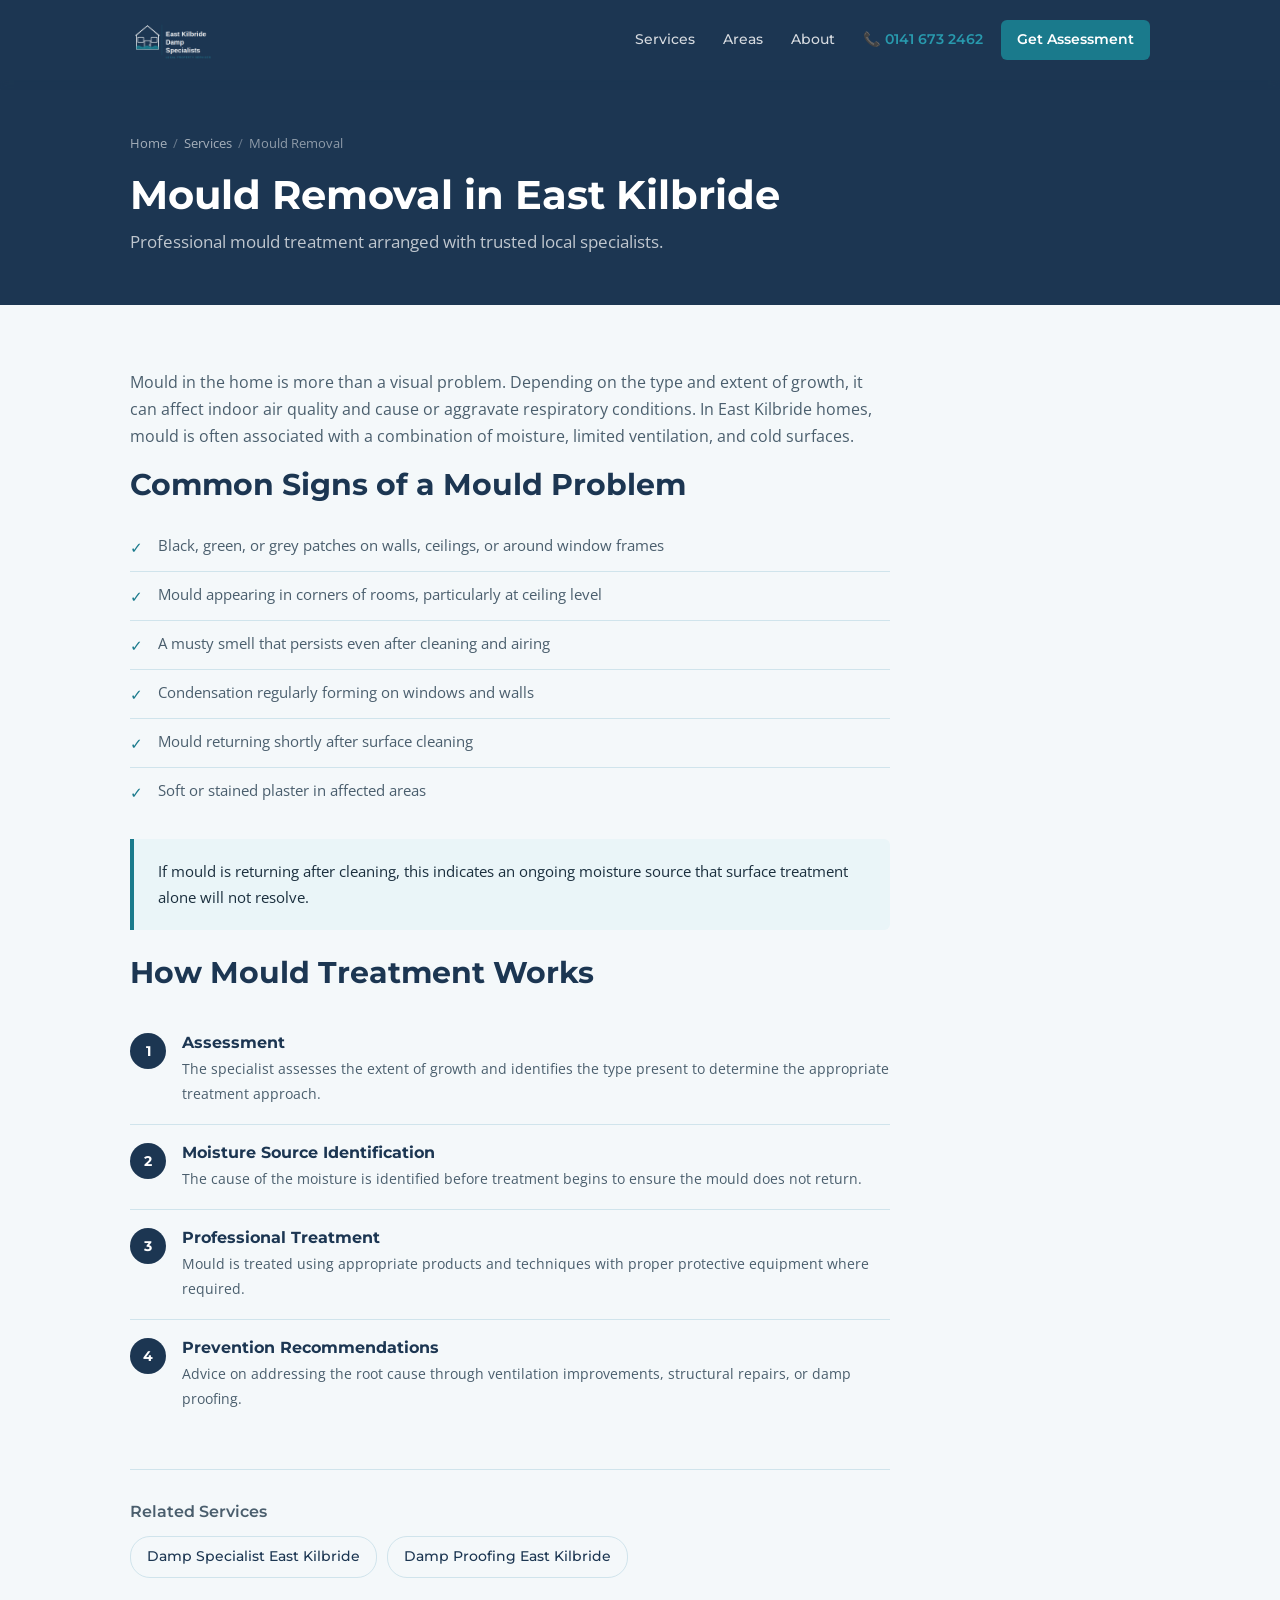
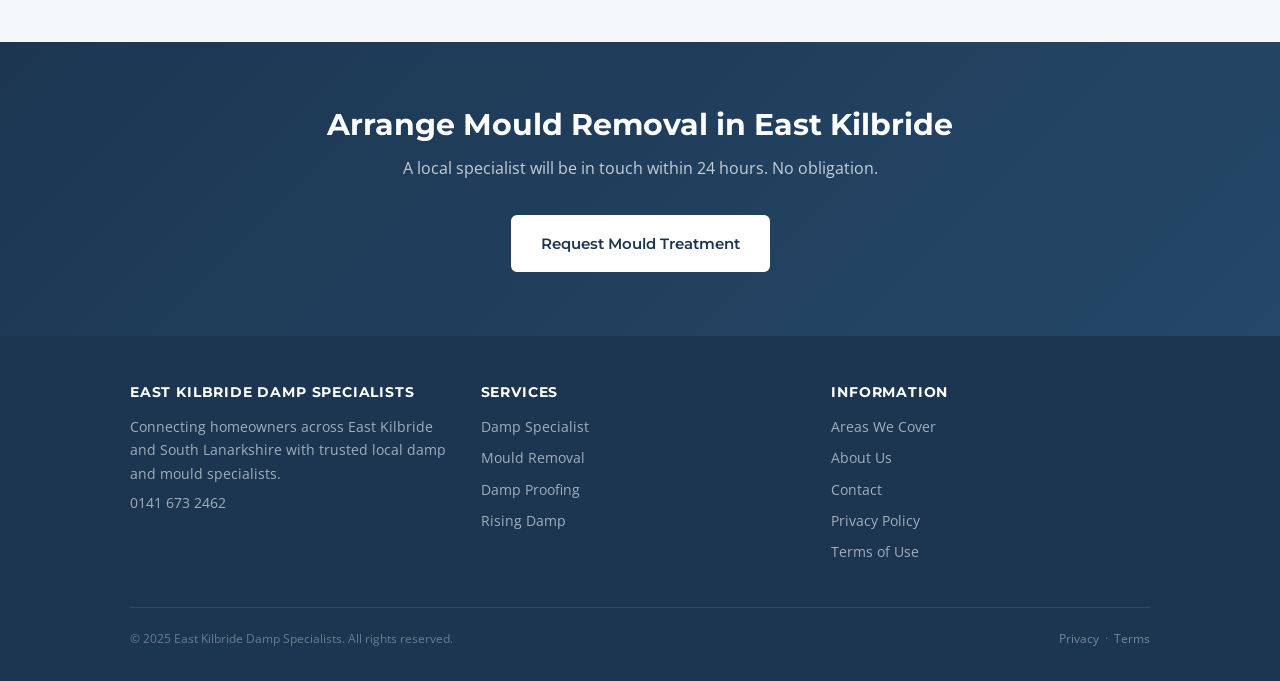
<file: mould-removal-east-kilbride/index.html>
<!DOCTYPE html>
<html lang="en">
<head>
<meta charset="UTF-8">
<meta name="viewport" content="width=device-width, initial-scale=1.0">
<title>Mould Removal in East Kilbride | Local Specialist Treatment</title>
<meta name="description" content="Mould problem in your East Kilbride home? We connect you with local specialists for professional mould removal and treatment. No obligation.">
<link rel="canonical" href="https://eastkilbridedamp.co.uk/mould-removal-east-kilbride/">
<meta property="og:title" content="Mould Removal in East Kilbride | Local Specialist Treatment">
<meta property="og:description" content="Mould problem in your East Kilbride home? We connect you with local specialists for professional mould removal and treatment. No obligation.">
<meta property="og:type" content="website">
<link rel="preconnect" href="https://fonts.googleapis.com">
<link rel="preconnect" href="https://fonts.gstatic.com" crossorigin>
<link href="https://fonts.googleapis.com/css2?family=Montserrat:wght@500;600;700&family=Open+Sans:wght@400;500&display=swap" rel="stylesheet">
<link rel="stylesheet" href="/css/style.css">
</head>
<body>
<header>
<div class="container">
<div class="header-inner">
<a href="/" class="logo"><img src="/ekds_logo.png" alt="East Kilbride Damp Specialists" height="64"></a>
<nav>
<a href="/services/" class="nav-link">Services</a>
<a href="/areas-we-cover/" class="nav-link">Areas</a>
<a href="/about-us/" class="nav-link">About</a>
<a href="tel:01416732462" class="nav-phone">&#128222; 0141 673 2462</a>
<a href="/contact/" class="nav-cta">Get Assessment</a>
</nav>
<div class="hamburger" id="hamburger" role="button" tabindex="0"><span></span><span></span><span></span></div>
</div>
</div>
<nav class="nav-mobile" id="navMobile">
<a href="/services/" class="nav-link">Services</a>
<a href="/areas-we-cover/" class="nav-link">Areas We Cover</a>
<a href="/about-us/" class="nav-link">About Us</a>
<a href="tel:01416732462" class="nav-phone">&#128222; 0141 673 2462</a>
<a href="/contact/" class="nav-cta">Get Free Assessment</a>
</nav>
</header>
<main>
<section class="page-hero"><div class="container"><div class="breadcrumb"><a href="/">Home</a><span>/</span><a href="/services/">Services</a><span>/</span>Mould Removal</div><h1>Mould Removal in East Kilbride</h1><p>Professional mould treatment arranged with trusted local specialists.</p></div></section>
<section><div class="container"><div style="max-width:760px;">
<p>Mould in the home is more than a visual problem. Depending on the type and extent of growth, it can affect indoor air quality and cause or aggravate respiratory conditions. In East Kilbride homes, mould is often associated with a combination of moisture, limited ventilation, and cold surfaces.</p>
<h2>Common Signs of a Mould Problem</h2>
<ul class="signs-list">
<li>Black, green, or grey patches on walls, ceilings, or around window frames</li>
<li>Mould appearing in corners of rooms, particularly at ceiling level</li>
<li>A musty smell that persists even after cleaning and airing</li>
<li>Condensation regularly forming on windows and walls</li>
<li>Mould returning shortly after surface cleaning</li>
<li>Soft or stained plaster in affected areas</li>
</ul>
<div class="info-box"><p>If mould is returning after cleaning, this indicates an ongoing moisture source that surface treatment alone will not resolve.</p></div>
<h2>How Mould Treatment Works</h2>
<div class="process-steps">
<div class="step"><div class="step-num">1</div><div class="step-content"><h3>Assessment</h3><p>The specialist assesses the extent of growth and identifies the type present to determine the appropriate treatment approach.</p></div></div>
<div class="step"><div class="step-num">2</div><div class="step-content"><h3>Moisture Source Identification</h3><p>The cause of the moisture is identified before treatment begins to ensure the mould does not return.</p></div></div>
<div class="step"><div class="step-num">3</div><div class="step-content"><h3>Professional Treatment</h3><p>Mould is treated using appropriate products and techniques with proper protective equipment where required.</p></div></div>
<div class="step"><div class="step-num">4</div><div class="step-content"><h3>Prevention Recommendations</h3><p>Advice on addressing the root cause through ventilation improvements, structural repairs, or damp proofing.</p></div></div>
</div>
<div class="related-services"><h3>Related Services</h3><div class="related-links"><a href="/damp-specialist-east-kilbride/" class="related-link">Damp Specialist East Kilbride</a><a href="/damp-proofing-east-kilbride/" class="related-link">Damp Proofing East Kilbride</a></div></div>
</div></div></section>
<section class="cta-banner"><div class="container"><h2>Arrange Mould Removal in East Kilbride</h2><p>A local specialist will be in touch within 24 hours. No obligation.</p><a href="/contact/" class="btn btn-white">Request Mould Treatment</a></div></section>
</main>

<footer>
<div class="container">
<div class="footer-inner">
<div class="footer-col">
<h4>East Kilbride Damp Specialists</h4>
<p>Connecting homeowners across East Kilbride and South Lanarkshire with trusted local damp and mould specialists.</p>
<p><a href="tel:01416732462">0141 673 2462</a></p>
</div>
<div class="footer-col">
<h4>Services</h4>
<ul>
<li><a href="/damp-specialist-east-kilbride/">Damp Specialist</a></li>
<li><a href="/mould-removal-east-kilbride/">Mould Removal</a></li>
<li><a href="/damp-proofing-east-kilbride/">Damp Proofing</a></li>
<li><a href="/rising-damp-east-kilbride/">Rising Damp</a></li>
</ul>
</div>
<div class="footer-col">
<h4>Information</h4>
<ul>
<li><a href="/areas-we-cover/">Areas We Cover</a></li>
<li><a href="/about-us/">About Us</a></li>
<li><a href="/contact/">Contact</a></li>
<li><a href="/privacy-policy/">Privacy Policy</a></li>
<li><a href="/terms/">Terms of Use</a></li>
</ul>
</div>
</div>
<div class="footer-bottom">
<span>&copy; 2025 East Kilbride Damp Specialists. All rights reserved.</span>
<span><a href="/privacy-policy/">Privacy</a> &nbsp;&middot;&nbsp; <a href="/terms/">Terms</a></span>
</div>
</div>
</footer>
<script>
var h=document.getElementById('hamburger');
var n=document.getElementById('navMobile');
if(h&&n){h.addEventListener('click',function(){n.classList.toggle('open')});}
</script>
</body></html>
</file>
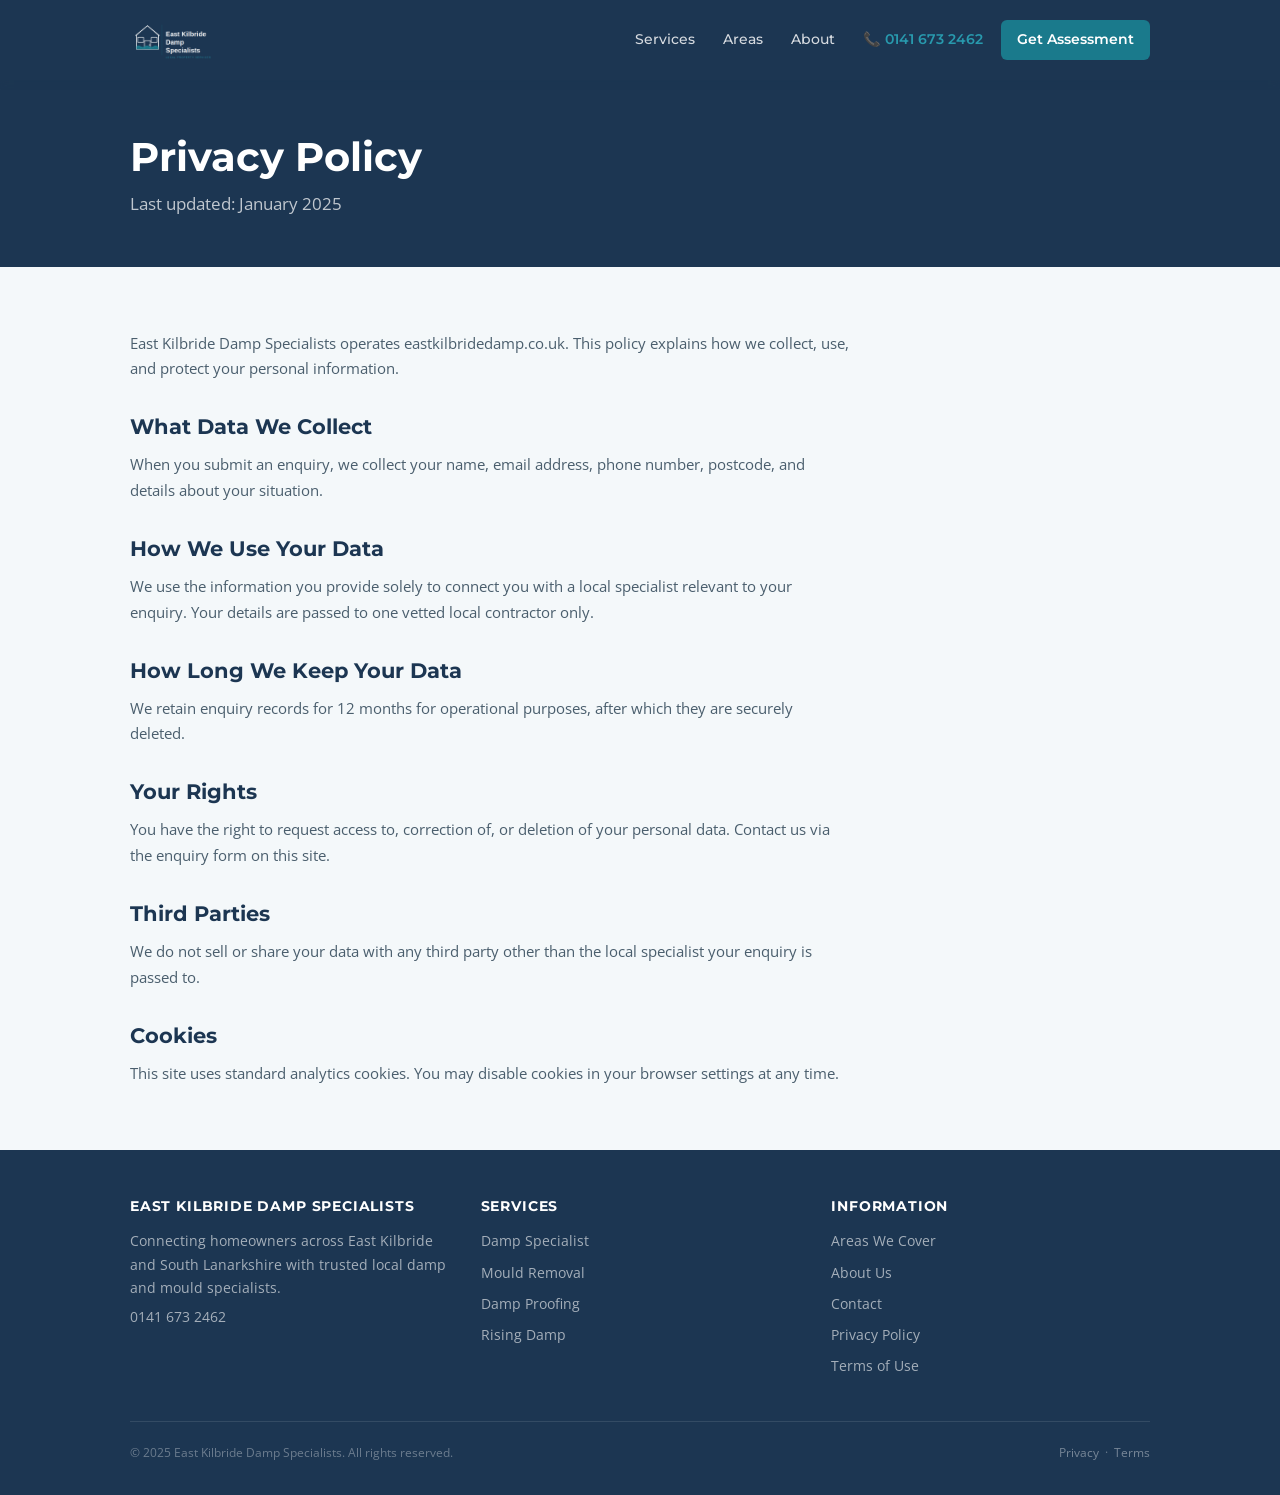
<file: privacy-policy/index.html>
<!DOCTYPE html>
<html lang="en">
<head>
<meta charset="UTF-8">
<meta name="viewport" content="width=device-width, initial-scale=1.0">
<title>Privacy Policy | East Kilbride Damp Specialists</title>
<meta name="description" content="Privacy policy for East Kilbride Damp Specialists.">
<link rel="canonical" href="https://eastkilbridedamp.co.uk/privacy-policy/">
<meta property="og:title" content="Privacy Policy | East Kilbride Damp Specialists">
<meta property="og:description" content="Privacy policy for East Kilbride Damp Specialists.">
<meta property="og:type" content="website">
<link rel="preconnect" href="https://fonts.googleapis.com">
<link rel="preconnect" href="https://fonts.gstatic.com" crossorigin>
<link href="https://fonts.googleapis.com/css2?family=Montserrat:wght@500;600;700&family=Open+Sans:wght@400;500&display=swap" rel="stylesheet">
<link rel="stylesheet" href="/css/style.css">
</head>
<body>
<header>
<div class="container">
<div class="header-inner">
<a href="/" class="logo"><img src="/ekds_logo.png" alt="East Kilbride Damp Specialists" height="64"></a>
<nav>
<a href="/services/" class="nav-link">Services</a>
<a href="/areas-we-cover/" class="nav-link">Areas</a>
<a href="/about-us/" class="nav-link">About</a>
<a href="tel:01416732462" class="nav-phone">&#128222; 0141 673 2462</a>
<a href="/contact/" class="nav-cta">Get Assessment</a>
</nav>
<div class="hamburger" id="hamburger" role="button" tabindex="0"><span></span><span></span><span></span></div>
</div>
</div>
<nav class="nav-mobile" id="navMobile">
<a href="/services/" class="nav-link">Services</a>
<a href="/areas-we-cover/" class="nav-link">Areas We Cover</a>
<a href="/about-us/" class="nav-link">About Us</a>
<a href="tel:01416732462" class="nav-phone">&#128222; 0141 673 2462</a>
<a href="/contact/" class="nav-cta">Get Free Assessment</a>
</nav>
</header>
<main>
<section class="page-hero"><div class="container"><h1>Privacy Policy</h1><p>Last updated: January 2025</p></div></section>
<section><div class="container"><div class="prose">
<p>East Kilbride Damp Specialists operates eastkilbridedamp.co.uk. This policy explains how we collect, use, and protect your personal information.</p>
<h2>What Data We Collect</h2><p>When you submit an enquiry, we collect your name, email address, phone number, postcode, and details about your situation.</p>
<h2>How We Use Your Data</h2><p>We use the information you provide solely to connect you with a local specialist relevant to your enquiry. Your details are passed to one vetted local contractor only.</p>
<h2>How Long We Keep Your Data</h2><p>We retain enquiry records for 12 months for operational purposes, after which they are securely deleted.</p>
<h2>Your Rights</h2><p>You have the right to request access to, correction of, or deletion of your personal data. Contact us via the enquiry form on this site.</p>
<h2>Third Parties</h2><p>We do not sell or share your data with any third party other than the local specialist your enquiry is passed to.</p>
<h2>Cookies</h2><p>This site uses standard analytics cookies. You may disable cookies in your browser settings at any time.</p>
</div></div></section>
</main>

<footer>
<div class="container">
<div class="footer-inner">
<div class="footer-col">
<h4>East Kilbride Damp Specialists</h4>
<p>Connecting homeowners across East Kilbride and South Lanarkshire with trusted local damp and mould specialists.</p>
<p><a href="tel:01416732462">0141 673 2462</a></p>
</div>
<div class="footer-col">
<h4>Services</h4>
<ul>
<li><a href="/damp-specialist-east-kilbride/">Damp Specialist</a></li>
<li><a href="/mould-removal-east-kilbride/">Mould Removal</a></li>
<li><a href="/damp-proofing-east-kilbride/">Damp Proofing</a></li>
<li><a href="/rising-damp-east-kilbride/">Rising Damp</a></li>
</ul>
</div>
<div class="footer-col">
<h4>Information</h4>
<ul>
<li><a href="/areas-we-cover/">Areas We Cover</a></li>
<li><a href="/about-us/">About Us</a></li>
<li><a href="/contact/">Contact</a></li>
<li><a href="/privacy-policy/">Privacy Policy</a></li>
<li><a href="/terms/">Terms of Use</a></li>
</ul>
</div>
</div>
<div class="footer-bottom">
<span>&copy; 2025 East Kilbride Damp Specialists. All rights reserved.</span>
<span><a href="/privacy-policy/">Privacy</a> &nbsp;&middot;&nbsp; <a href="/terms/">Terms</a></span>
</div>
</div>
</footer>
<script>
var h=document.getElementById('hamburger');
var n=document.getElementById('navMobile');
if(h&&n){h.addEventListener('click',function(){n.classList.toggle('open')});}
</script>
</body></html>
</file>
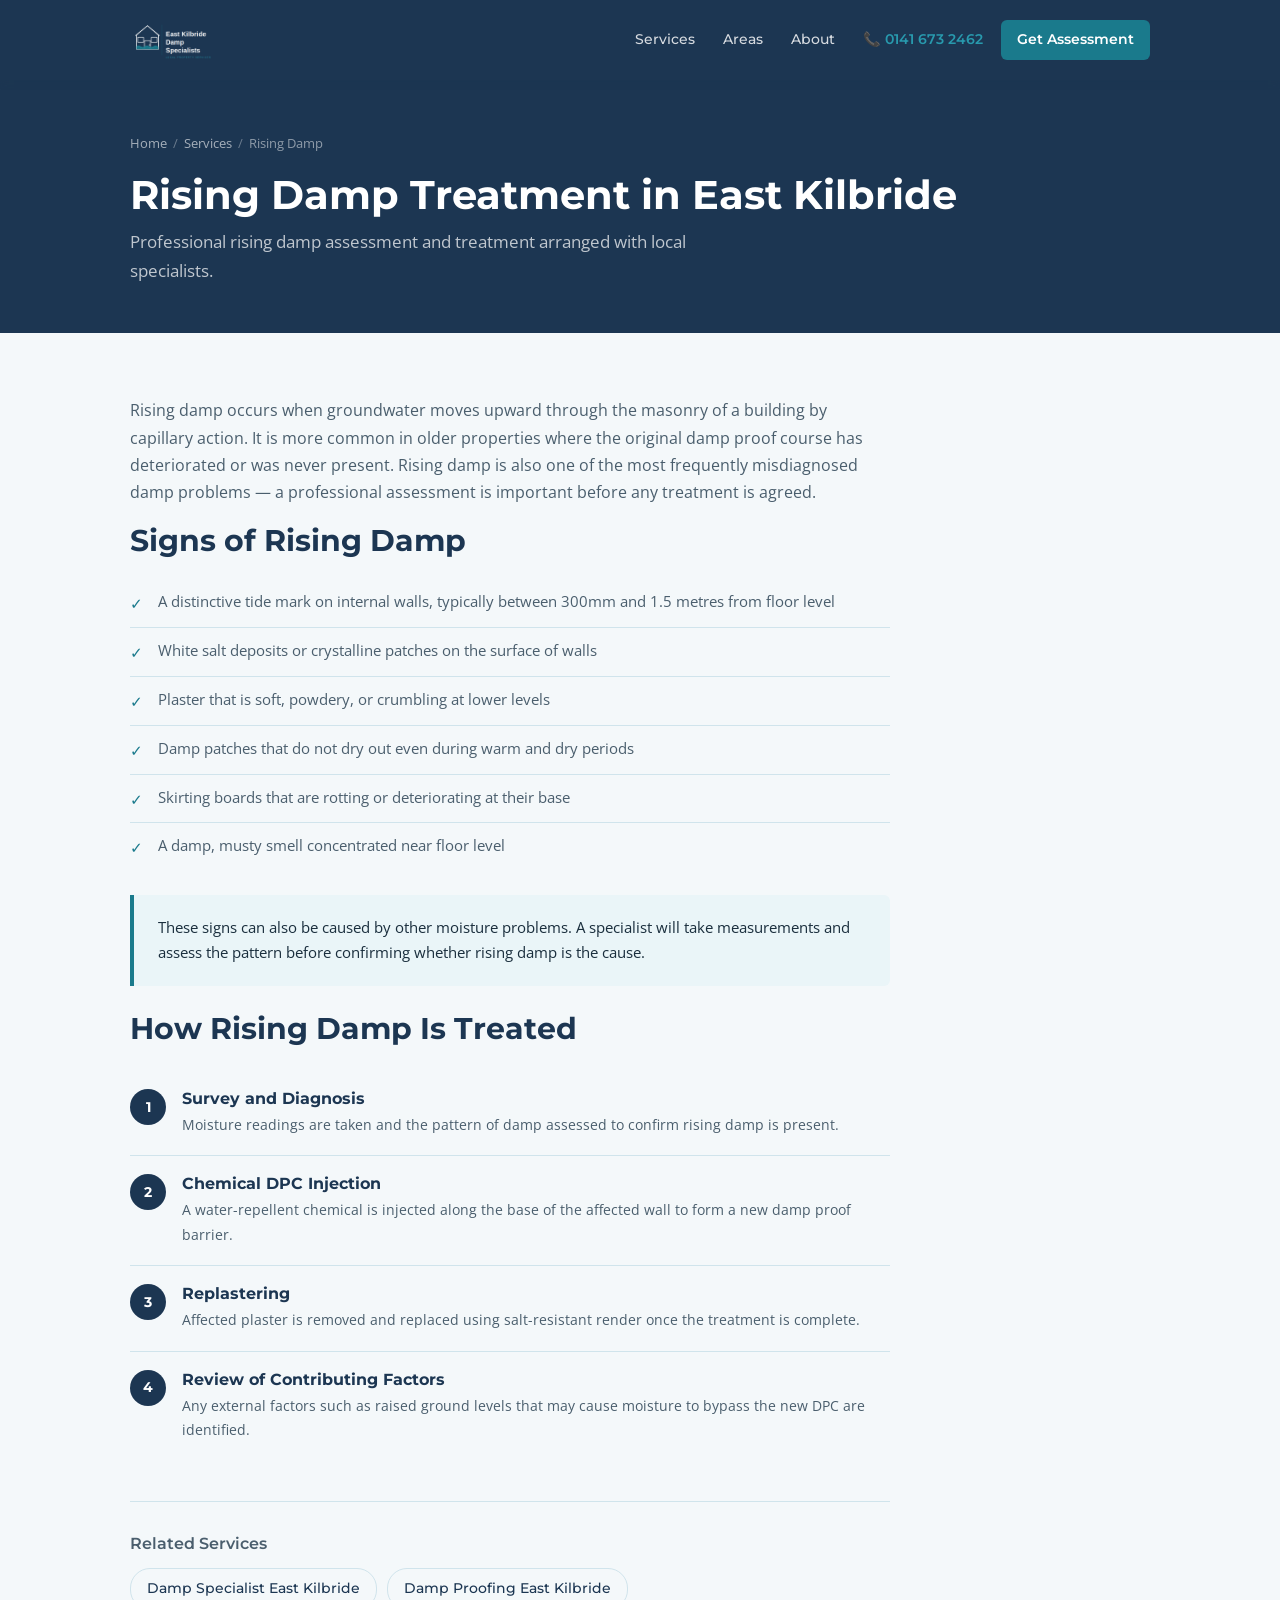
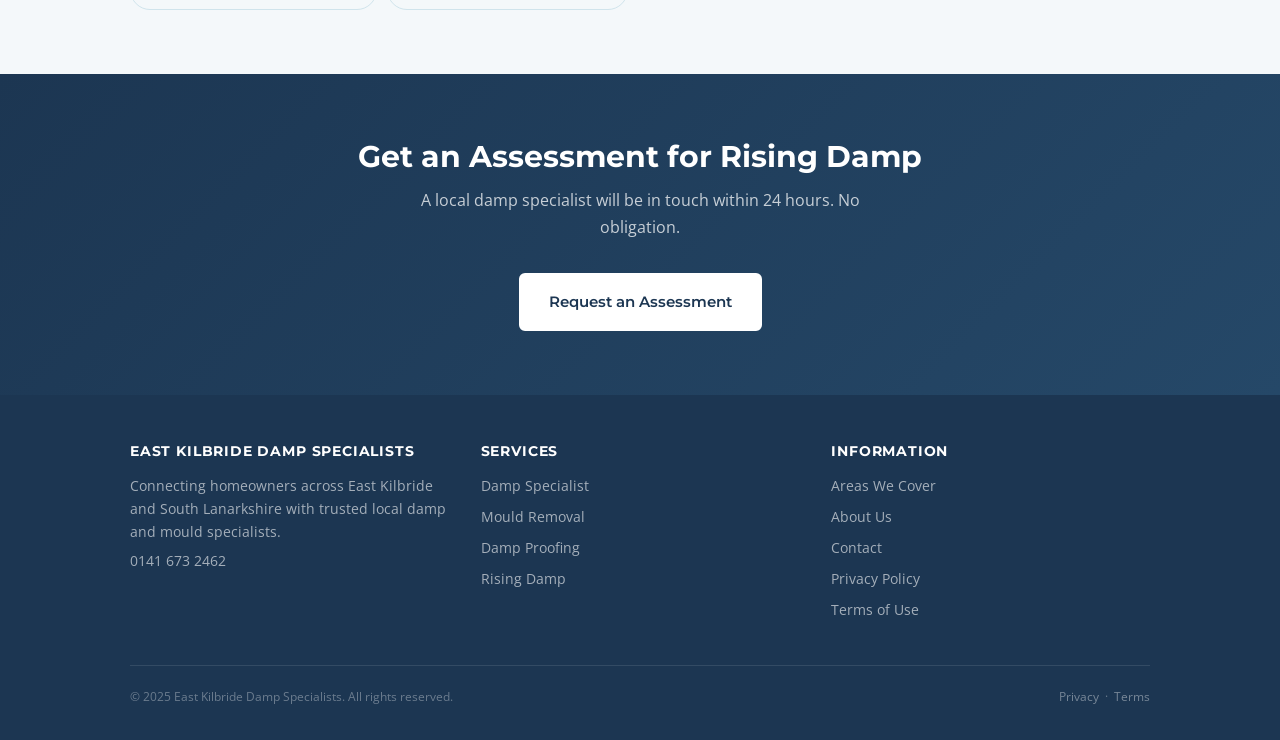
<file: rising-damp-east-kilbride/index.html>
<!DOCTYPE html>
<html lang="en">
<head>
<meta charset="UTF-8">
<meta name="viewport" content="width=device-width, initial-scale=1.0">
<title>Rising Damp Treatment in East Kilbride | Local Specialist Assessment</title>
<meta name="description" content="Suspected rising damp in your East Kilbride home? We connect homeowners with local specialists for professional assessment and treatment. No obligation.">
<link rel="canonical" href="https://eastkilbridedamp.co.uk/rising-damp-east-kilbride/">
<meta property="og:title" content="Rising Damp Treatment in East Kilbride | Local Specialist Assessment">
<meta property="og:description" content="Suspected rising damp in your East Kilbride home? We connect homeowners with local specialists for professional assessment and treatment. No obligation.">
<meta property="og:type" content="website">
<link rel="preconnect" href="https://fonts.googleapis.com">
<link rel="preconnect" href="https://fonts.gstatic.com" crossorigin>
<link href="https://fonts.googleapis.com/css2?family=Montserrat:wght@500;600;700&family=Open+Sans:wght@400;500&display=swap" rel="stylesheet">
<link rel="stylesheet" href="/css/style.css">
</head>
<body>
<header>
<div class="container">
<div class="header-inner">
<a href="/" class="logo"><img src="/ekds_logo.png" alt="East Kilbride Damp Specialists" height="64"></a>
<nav>
<a href="/services/" class="nav-link">Services</a>
<a href="/areas-we-cover/" class="nav-link">Areas</a>
<a href="/about-us/" class="nav-link">About</a>
<a href="tel:01416732462" class="nav-phone">&#128222; 0141 673 2462</a>
<a href="/contact/" class="nav-cta">Get Assessment</a>
</nav>
<div class="hamburger" id="hamburger" role="button" tabindex="0"><span></span><span></span><span></span></div>
</div>
</div>
<nav class="nav-mobile" id="navMobile">
<a href="/services/" class="nav-link">Services</a>
<a href="/areas-we-cover/" class="nav-link">Areas We Cover</a>
<a href="/about-us/" class="nav-link">About Us</a>
<a href="tel:01416732462" class="nav-phone">&#128222; 0141 673 2462</a>
<a href="/contact/" class="nav-cta">Get Free Assessment</a>
</nav>
</header>
<main>
<section class="page-hero"><div class="container"><div class="breadcrumb"><a href="/">Home</a><span>/</span><a href="/services/">Services</a><span>/</span>Rising Damp</div><h1>Rising Damp Treatment in East Kilbride</h1><p>Professional rising damp assessment and treatment arranged with local specialists.</p></div></section>
<section><div class="container"><div style="max-width:760px;">
<p>Rising damp occurs when groundwater moves upward through the masonry of a building by capillary action. It is more common in older properties where the original damp proof course has deteriorated or was never present. Rising damp is also one of the most frequently misdiagnosed damp problems — a professional assessment is important before any treatment is agreed.</p>
<h2>Signs of Rising Damp</h2>
<ul class="signs-list">
<li>A distinctive tide mark on internal walls, typically between 300mm and 1.5 metres from floor level</li>
<li>White salt deposits or crystalline patches on the surface of walls</li>
<li>Plaster that is soft, powdery, or crumbling at lower levels</li>
<li>Damp patches that do not dry out even during warm and dry periods</li>
<li>Skirting boards that are rotting or deteriorating at their base</li>
<li>A damp, musty smell concentrated near floor level</li>
</ul>
<div class="info-box"><p>These signs can also be caused by other moisture problems. A specialist will take measurements and assess the pattern before confirming whether rising damp is the cause.</p></div>
<h2>How Rising Damp Is Treated</h2>
<div class="process-steps">
<div class="step"><div class="step-num">1</div><div class="step-content"><h3>Survey and Diagnosis</h3><p>Moisture readings are taken and the pattern of damp assessed to confirm rising damp is present.</p></div></div>
<div class="step"><div class="step-num">2</div><div class="step-content"><h3>Chemical DPC Injection</h3><p>A water-repellent chemical is injected along the base of the affected wall to form a new damp proof barrier.</p></div></div>
<div class="step"><div class="step-num">3</div><div class="step-content"><h3>Replastering</h3><p>Affected plaster is removed and replaced using salt-resistant render once the treatment is complete.</p></div></div>
<div class="step"><div class="step-num">4</div><div class="step-content"><h3>Review of Contributing Factors</h3><p>Any external factors such as raised ground levels that may cause moisture to bypass the new DPC are identified.</p></div></div>
</div>
<div class="related-services"><h3>Related Services</h3><div class="related-links"><a href="/damp-specialist-east-kilbride/" class="related-link">Damp Specialist East Kilbride</a><a href="/damp-proofing-east-kilbride/" class="related-link">Damp Proofing East Kilbride</a></div></div>
</div></div></section>
<section class="cta-banner"><div class="container"><h2>Get an Assessment for Rising Damp</h2><p>A local damp specialist will be in touch within 24 hours. No obligation.</p><a href="/contact/" class="btn btn-white">Request an Assessment</a></div></section>
</main>

<footer>
<div class="container">
<div class="footer-inner">
<div class="footer-col">
<h4>East Kilbride Damp Specialists</h4>
<p>Connecting homeowners across East Kilbride and South Lanarkshire with trusted local damp and mould specialists.</p>
<p><a href="tel:01416732462">0141 673 2462</a></p>
</div>
<div class="footer-col">
<h4>Services</h4>
<ul>
<li><a href="/damp-specialist-east-kilbride/">Damp Specialist</a></li>
<li><a href="/mould-removal-east-kilbride/">Mould Removal</a></li>
<li><a href="/damp-proofing-east-kilbride/">Damp Proofing</a></li>
<li><a href="/rising-damp-east-kilbride/">Rising Damp</a></li>
</ul>
</div>
<div class="footer-col">
<h4>Information</h4>
<ul>
<li><a href="/areas-we-cover/">Areas We Cover</a></li>
<li><a href="/about-us/">About Us</a></li>
<li><a href="/contact/">Contact</a></li>
<li><a href="/privacy-policy/">Privacy Policy</a></li>
<li><a href="/terms/">Terms of Use</a></li>
</ul>
</div>
</div>
<div class="footer-bottom">
<span>&copy; 2025 East Kilbride Damp Specialists. All rights reserved.</span>
<span><a href="/privacy-policy/">Privacy</a> &nbsp;&middot;&nbsp; <a href="/terms/">Terms</a></span>
</div>
</div>
</footer>
<script>
var h=document.getElementById('hamburger');
var n=document.getElementById('navMobile');
if(h&&n){h.addEventListener('click',function(){n.classList.toggle('open')});}
</script>
</body></html>
</file>
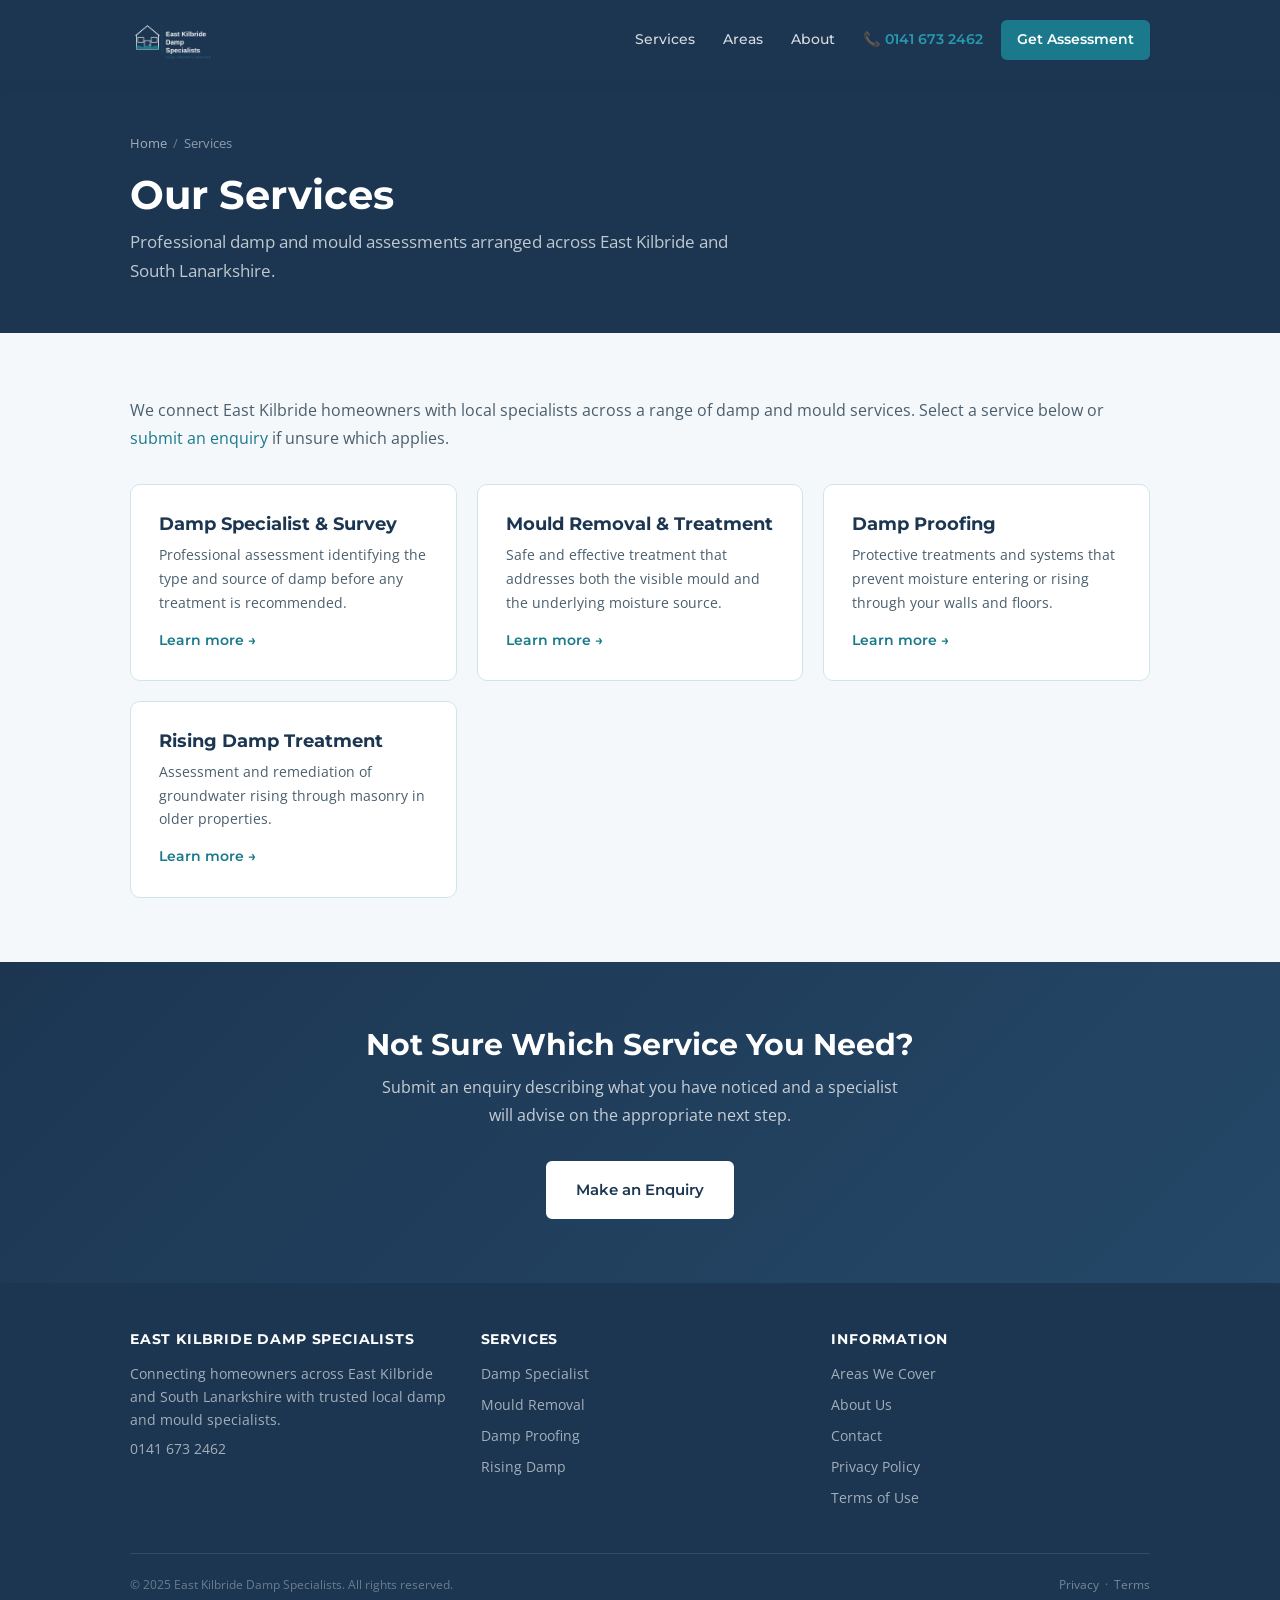
<file: services/index.html>
<!DOCTYPE html>
<html lang="en">
<head>
<meta charset="UTF-8">
<meta name="viewport" content="width=device-width, initial-scale=1.0">
<title>Damp and Mould Services in East Kilbride</title>
<meta name="description" content="Browse damp and mould services for East Kilbride homeowners. Surveys, mould removal, damp proofing and rising damp treatment from vetted local specialists.">
<link rel="canonical" href="https://eastkilbridedamp.co.uk/services/">
<meta property="og:title" content="Damp and Mould Services in East Kilbride">
<meta property="og:description" content="Browse damp and mould services for East Kilbride homeowners. Surveys, mould removal, damp proofing and rising damp treatment from vetted local specialists.">
<meta property="og:type" content="website">
<link rel="preconnect" href="https://fonts.googleapis.com">
<link rel="preconnect" href="https://fonts.gstatic.com" crossorigin>
<link href="https://fonts.googleapis.com/css2?family=Montserrat:wght@500;600;700&family=Open+Sans:wght@400;500&display=swap" rel="stylesheet">
<link rel="stylesheet" href="/css/style.css">
</head>
<body>
<header>
<div class="container">
<div class="header-inner">
<a href="/" class="logo"><img src="/ekds_logo.png" alt="East Kilbride Damp Specialists" height="64"></a>
<nav>
<a href="/services/" class="nav-link">Services</a>
<a href="/areas-we-cover/" class="nav-link">Areas</a>
<a href="/about-us/" class="nav-link">About</a>
<a href="tel:01416732462" class="nav-phone">&#128222; 0141 673 2462</a>
<a href="/contact/" class="nav-cta">Get Assessment</a>
</nav>
<div class="hamburger" id="hamburger" role="button" tabindex="0"><span></span><span></span><span></span></div>
</div>
</div>
<nav class="nav-mobile" id="navMobile">
<a href="/services/" class="nav-link">Services</a>
<a href="/areas-we-cover/" class="nav-link">Areas We Cover</a>
<a href="/about-us/" class="nav-link">About Us</a>
<a href="tel:01416732462" class="nav-phone">&#128222; 0141 673 2462</a>
<a href="/contact/" class="nav-cta">Get Free Assessment</a>
</nav>
</header>
<main>
<section class="page-hero"><div class="container"><div class="breadcrumb"><a href="/">Home</a><span>/</span>Services</div><h1>Our Services</h1><p>Professional damp and mould assessments arranged across East Kilbride and South Lanarkshire.</p></div></section>
<section><div class="container">
<p>We connect East Kilbride homeowners with local specialists across a range of damp and mould services. Select a service below or <a href="/contact/">submit an enquiry</a> if unsure which applies.</p>
<div class="services-hub-grid">
<a href="/damp-specialist-east-kilbride/" class="hub-card"><h2>Damp Specialist &amp; Survey</h2><p>Professional assessment identifying the type and source of damp before any treatment is recommended.</p><div class="hub-arrow">Learn more &rarr;</div></a>
<a href="/mould-removal-east-kilbride/" class="hub-card"><h2>Mould Removal &amp; Treatment</h2><p>Safe and effective treatment that addresses both the visible mould and the underlying moisture source.</p><div class="hub-arrow">Learn more &rarr;</div></a>
<a href="/damp-proofing-east-kilbride/" class="hub-card"><h2>Damp Proofing</h2><p>Protective treatments and systems that prevent moisture entering or rising through your walls and floors.</p><div class="hub-arrow">Learn more &rarr;</div></a>
<a href="/rising-damp-east-kilbride/" class="hub-card"><h2>Rising Damp Treatment</h2><p>Assessment and remediation of groundwater rising through masonry in older properties.</p><div class="hub-arrow">Learn more &rarr;</div></a>
</div>
</div></section>
<section class="cta-banner"><div class="container"><h2>Not Sure Which Service You Need?</h2><p>Submit an enquiry describing what you have noticed and a specialist will advise on the appropriate next step.</p><a href="/contact/" class="btn btn-white">Make an Enquiry</a></div></section>
</main>

<footer>
<div class="container">
<div class="footer-inner">
<div class="footer-col">
<h4>East Kilbride Damp Specialists</h4>
<p>Connecting homeowners across East Kilbride and South Lanarkshire with trusted local damp and mould specialists.</p>
<p><a href="tel:01416732462">0141 673 2462</a></p>
</div>
<div class="footer-col">
<h4>Services</h4>
<ul>
<li><a href="/damp-specialist-east-kilbride/">Damp Specialist</a></li>
<li><a href="/mould-removal-east-kilbride/">Mould Removal</a></li>
<li><a href="/damp-proofing-east-kilbride/">Damp Proofing</a></li>
<li><a href="/rising-damp-east-kilbride/">Rising Damp</a></li>
</ul>
</div>
<div class="footer-col">
<h4>Information</h4>
<ul>
<li><a href="/areas-we-cover/">Areas We Cover</a></li>
<li><a href="/about-us/">About Us</a></li>
<li><a href="/contact/">Contact</a></li>
<li><a href="/privacy-policy/">Privacy Policy</a></li>
<li><a href="/terms/">Terms of Use</a></li>
</ul>
</div>
</div>
<div class="footer-bottom">
<span>&copy; 2025 East Kilbride Damp Specialists. All rights reserved.</span>
<span><a href="/privacy-policy/">Privacy</a> &nbsp;&middot;&nbsp; <a href="/terms/">Terms</a></span>
</div>
</div>
</footer>
<script>
var h=document.getElementById('hamburger');
var n=document.getElementById('navMobile');
if(h&&n){h.addEventListener('click',function(){n.classList.toggle('open')});}
</script>
</body></html>
</file>
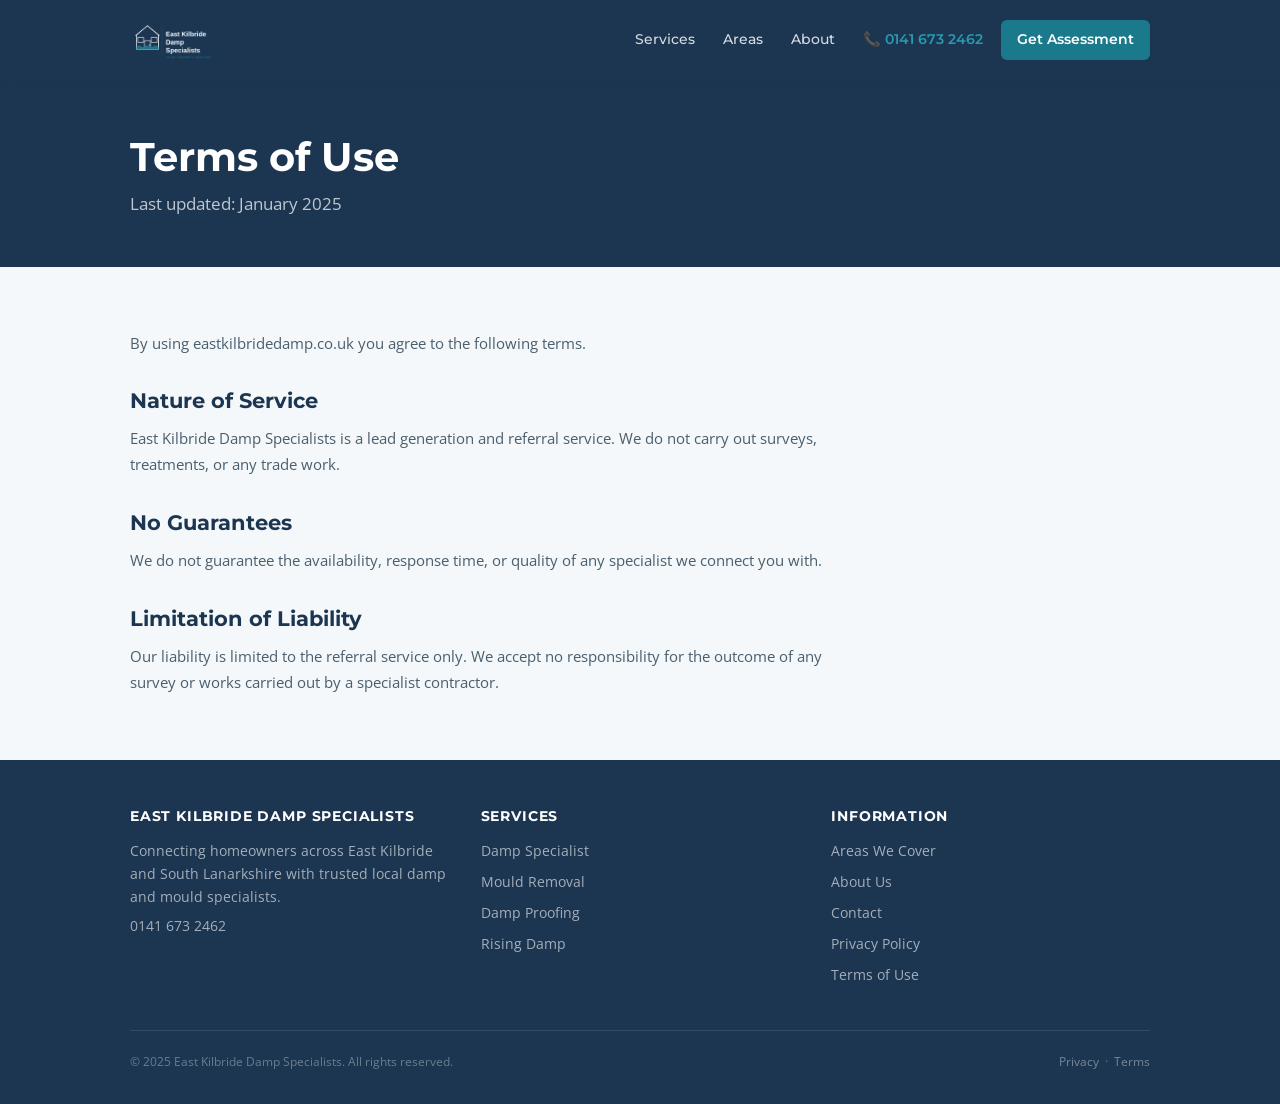
<file: terms/index.html>
<!DOCTYPE html>
<html lang="en">
<head>
<meta charset="UTF-8">
<meta name="viewport" content="width=device-width, initial-scale=1.0">
<title>Terms of Use | East Kilbride Damp Specialists</title>
<meta name="description" content="Terms of use for East Kilbride Damp Specialists.">
<link rel="canonical" href="https://eastkilbridedamp.co.uk/terms/">
<meta property="og:title" content="Terms of Use | East Kilbride Damp Specialists">
<meta property="og:description" content="Terms of use for East Kilbride Damp Specialists.">
<meta property="og:type" content="website">
<link rel="preconnect" href="https://fonts.googleapis.com">
<link rel="preconnect" href="https://fonts.gstatic.com" crossorigin>
<link href="https://fonts.googleapis.com/css2?family=Montserrat:wght@500;600;700&family=Open+Sans:wght@400;500&display=swap" rel="stylesheet">
<link rel="stylesheet" href="/css/style.css">
</head>
<body>
<header>
<div class="container">
<div class="header-inner">
<a href="/" class="logo"><img src="/ekds_logo.png" alt="East Kilbride Damp Specialists" height="64"></a>
<nav>
<a href="/services/" class="nav-link">Services</a>
<a href="/areas-we-cover/" class="nav-link">Areas</a>
<a href="/about-us/" class="nav-link">About</a>
<a href="tel:01416732462" class="nav-phone">&#128222; 0141 673 2462</a>
<a href="/contact/" class="nav-cta">Get Assessment</a>
</nav>
<div class="hamburger" id="hamburger" role="button" tabindex="0"><span></span><span></span><span></span></div>
</div>
</div>
<nav class="nav-mobile" id="navMobile">
<a href="/services/" class="nav-link">Services</a>
<a href="/areas-we-cover/" class="nav-link">Areas We Cover</a>
<a href="/about-us/" class="nav-link">About Us</a>
<a href="tel:01416732462" class="nav-phone">&#128222; 0141 673 2462</a>
<a href="/contact/" class="nav-cta">Get Free Assessment</a>
</nav>
</header>
<main>
<section class="page-hero"><div class="container"><h1>Terms of Use</h1><p>Last updated: January 2025</p></div></section>
<section><div class="container"><div class="prose">
<p>By using eastkilbridedamp.co.uk you agree to the following terms.</p>
<h2>Nature of Service</h2><p>East Kilbride Damp Specialists is a lead generation and referral service. We do not carry out surveys, treatments, or any trade work.</p>
<h2>No Guarantees</h2><p>We do not guarantee the availability, response time, or quality of any specialist we connect you with.</p>
<h2>Limitation of Liability</h2><p>Our liability is limited to the referral service only. We accept no responsibility for the outcome of any survey or works carried out by a specialist contractor.</p>
</div></div></section>
</main>

<footer>
<div class="container">
<div class="footer-inner">
<div class="footer-col">
<h4>East Kilbride Damp Specialists</h4>
<p>Connecting homeowners across East Kilbride and South Lanarkshire with trusted local damp and mould specialists.</p>
<p><a href="tel:01416732462">0141 673 2462</a></p>
</div>
<div class="footer-col">
<h4>Services</h4>
<ul>
<li><a href="/damp-specialist-east-kilbride/">Damp Specialist</a></li>
<li><a href="/mould-removal-east-kilbride/">Mould Removal</a></li>
<li><a href="/damp-proofing-east-kilbride/">Damp Proofing</a></li>
<li><a href="/rising-damp-east-kilbride/">Rising Damp</a></li>
</ul>
</div>
<div class="footer-col">
<h4>Information</h4>
<ul>
<li><a href="/areas-we-cover/">Areas We Cover</a></li>
<li><a href="/about-us/">About Us</a></li>
<li><a href="/contact/">Contact</a></li>
<li><a href="/privacy-policy/">Privacy Policy</a></li>
<li><a href="/terms/">Terms of Use</a></li>
</ul>
</div>
</div>
<div class="footer-bottom">
<span>&copy; 2025 East Kilbride Damp Specialists. All rights reserved.</span>
<span><a href="/privacy-policy/">Privacy</a> &nbsp;&middot;&nbsp; <a href="/terms/">Terms</a></span>
</div>
</div>
</footer>
<script>
var h=document.getElementById('hamburger');
var n=document.getElementById('navMobile');
if(h&&n){h.addEventListener('click',function(){n.classList.toggle('open')});}
</script>
</body></html>
</file>
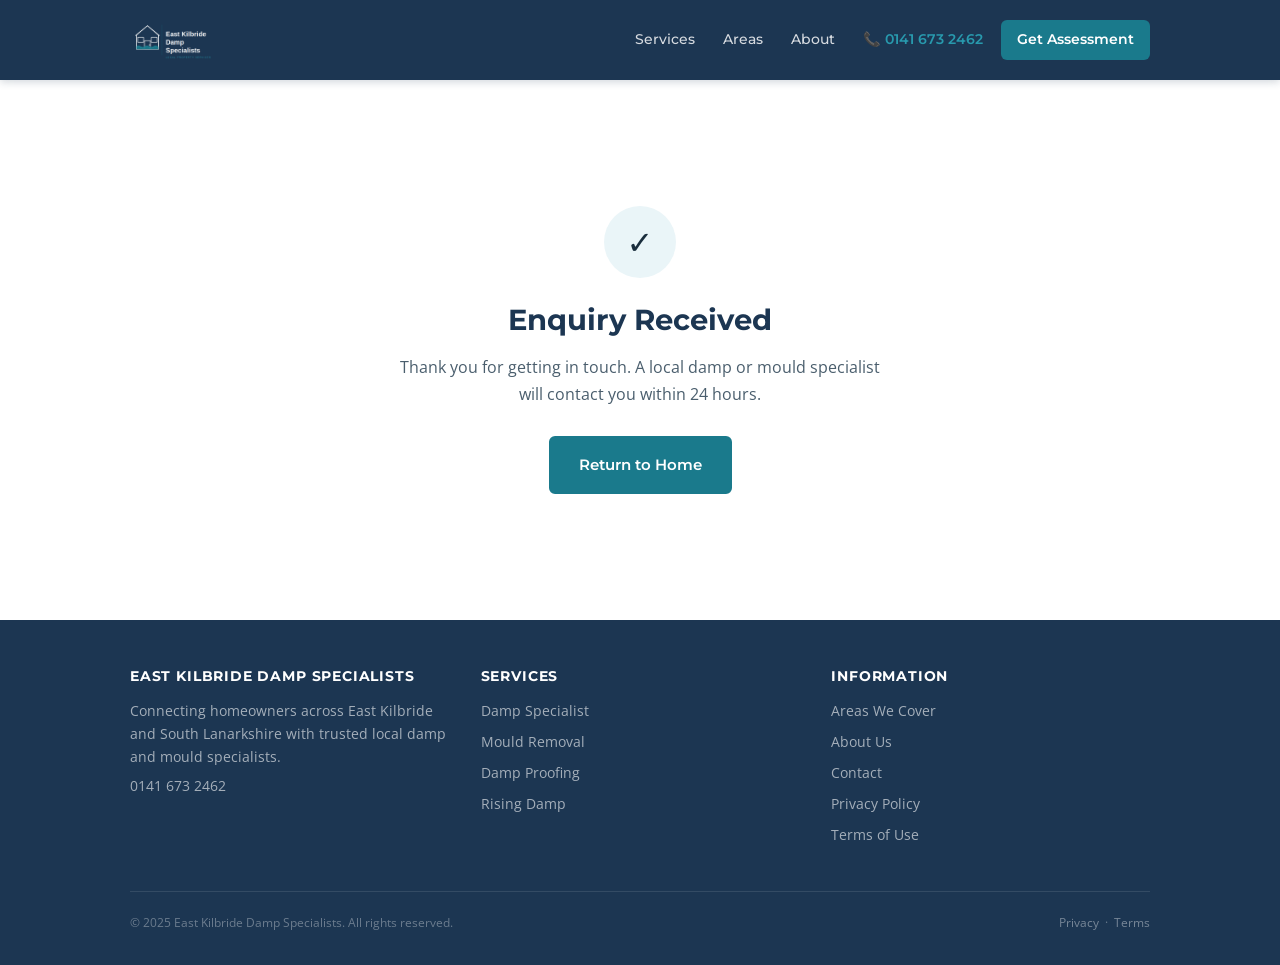
<file: thank-you/index.html>
<!DOCTYPE html>
<html lang="en">
<head>
<meta charset="UTF-8">
<meta name="viewport" content="width=device-width, initial-scale=1.0">
<title>Enquiry Received | East Kilbride Damp Specialists</title>
<meta name="description" content="Your enquiry has been received.">
<link rel="canonical" href="https://eastkilbridedamp.co.uk/thank-you/">
<meta property="og:title" content="Enquiry Received | East Kilbride Damp Specialists">
<meta property="og:description" content="Your enquiry has been received.">
<meta property="og:type" content="website">
<link rel="preconnect" href="https://fonts.googleapis.com">
<link rel="preconnect" href="https://fonts.gstatic.com" crossorigin>
<link href="https://fonts.googleapis.com/css2?family=Montserrat:wght@500;600;700&family=Open+Sans:wght@400;500&display=swap" rel="stylesheet">
<link rel="stylesheet" href="/css/style.css">
</head>
<body>
<header>
<div class="container">
<div class="header-inner">
<a href="/" class="logo"><img src="/ekds_logo.png" alt="East Kilbride Damp Specialists" height="64"></a>
<nav>
<a href="/services/" class="nav-link">Services</a>
<a href="/areas-we-cover/" class="nav-link">Areas</a>
<a href="/about-us/" class="nav-link">About</a>
<a href="tel:01416732462" class="nav-phone">&#128222; 0141 673 2462</a>
<a href="/contact/" class="nav-cta">Get Assessment</a>
</nav>
<div class="hamburger" id="hamburger" role="button" tabindex="0"><span></span><span></span><span></span></div>
</div>
</div>
<nav class="nav-mobile" id="navMobile">
<a href="/services/" class="nav-link">Services</a>
<a href="/areas-we-cover/" class="nav-link">Areas We Cover</a>
<a href="/about-us/" class="nav-link">About Us</a>
<a href="tel:01416732462" class="nav-phone">&#128222; 0141 673 2462</a>
<a href="/contact/" class="nav-cta">Get Free Assessment</a>
</nav>
</header>
<main>
<div class="thankyou-wrap"><div class="thankyou-inner">
<div class="check-circle">&#10003;</div>
<h1>Enquiry Received</h1>
<p>Thank you for getting in touch. A local damp or mould specialist will contact you within 24 hours.</p>
<div style="margin-top:28px;"><a href="/" class="btn btn-primary">Return to Home</a></div>
</div></div>
</main>

<footer>
<div class="container">
<div class="footer-inner">
<div class="footer-col">
<h4>East Kilbride Damp Specialists</h4>
<p>Connecting homeowners across East Kilbride and South Lanarkshire with trusted local damp and mould specialists.</p>
<p><a href="tel:01416732462">0141 673 2462</a></p>
</div>
<div class="footer-col">
<h4>Services</h4>
<ul>
<li><a href="/damp-specialist-east-kilbride/">Damp Specialist</a></li>
<li><a href="/mould-removal-east-kilbride/">Mould Removal</a></li>
<li><a href="/damp-proofing-east-kilbride/">Damp Proofing</a></li>
<li><a href="/rising-damp-east-kilbride/">Rising Damp</a></li>
</ul>
</div>
<div class="footer-col">
<h4>Information</h4>
<ul>
<li><a href="/areas-we-cover/">Areas We Cover</a></li>
<li><a href="/about-us/">About Us</a></li>
<li><a href="/contact/">Contact</a></li>
<li><a href="/privacy-policy/">Privacy Policy</a></li>
<li><a href="/terms/">Terms of Use</a></li>
</ul>
</div>
</div>
<div class="footer-bottom">
<span>&copy; 2025 East Kilbride Damp Specialists. All rights reserved.</span>
<span><a href="/privacy-policy/">Privacy</a> &nbsp;&middot;&nbsp; <a href="/terms/">Terms</a></span>
</div>
</div>
</footer>
<script>
var h=document.getElementById('hamburger');
var n=document.getElementById('navMobile');
if(h&&n){h.addEventListener('click',function(){n.classList.toggle('open')});}
</script>
</body></html>
</file>
<file: css/style.css>
:root{--navy:#1C3652;--navy-mid:#254868;--teal:#1A7A8C;--teal-light:#2899AD;--teal-bg:#EAF5F8;--light-bg:#F4F8FA;--white:#FFFFFF;--text-dark:#1A2E3D;--text-mid:#4A5E6D;--text-light:#7A8E9B;--border:#D0E4EC;--shadow:0 2px 12px rgba(28,54,82,0.10);--shadow-lg:0 4px 24px rgba(28,54,82,0.14);--radius:6px;--radius-lg:10px;--transition:0.2s ease}
*,*::before,*::after{box-sizing:border-box;margin:0;padding:0}
html{scroll-behavior:smooth}
body{font-family:'Open Sans',system-ui,sans-serif;font-size:16px;line-height:1.7;color:var(--text-dark);background:var(--white)}
img{max-width:100%;display:block}
a{color:var(--teal);text-decoration:none;transition:color var(--transition)}
a:hover{color:var(--teal-light)}
ul{list-style:none}
h1,h2,h3,h4{font-family:'Montserrat',system-ui,sans-serif;font-weight:700;line-height:1.25;color:var(--navy)}
h1{font-size:clamp(1.75rem,4vw,2.5rem)}
h2{font-size:clamp(1.35rem,3vw,1.85rem);margin-bottom:0.75rem}
h3{font-size:1.15rem;margin-bottom:0.5rem}
p{margin-bottom:1rem;color:var(--text-mid)}
p:last-child{margin-bottom:0}
.container{width:100%;max-width:1060px;margin:0 auto;padding:0 20px}
section{padding:64px 0}
section:nth-child(even){background:var(--light-bg)}
.btn{display:inline-block;padding:14px 28px;border-radius:var(--radius);font-family:'Montserrat',sans-serif;font-weight:600;font-size:0.95rem;cursor:pointer;transition:all var(--transition);border:2px solid transparent;text-align:center}
.btn-primary{background:var(--teal);color:var(--white);border-color:var(--teal)}
.btn-primary:hover{background:var(--teal-light);border-color:var(--teal-light);color:var(--white);box-shadow:var(--shadow);transform:translateY(-1px)}
.btn-white{background:var(--white);color:var(--navy);border-color:var(--white)}
.btn-white:hover{background:var(--teal-bg);color:var(--teal)}
header{background:var(--navy);position:sticky;top:0;z-index:100;box-shadow:0 2px 8px rgba(28,54,82,0.2)}
.header-inner{display:flex;align-items:center;justify-content:space-between;height:80px}
.logo{display:flex;align-items:center;text-decoration:none}
.logo img{height:64px;display:block}
nav{display:flex;align-items:center;gap:8px}
.nav-link{color:rgba(255,255,255,0.82);font-size:0.88rem;font-family:'Montserrat',sans-serif;font-weight:500;padding:6px 10px;border-radius:var(--radius);transition:all var(--transition);white-space:nowrap}
.nav-link:hover{color:var(--white);background:rgba(255,255,255,0.1)}
.nav-phone{color:var(--teal-light);font-size:0.88rem;font-family:'Montserrat',sans-serif;font-weight:600;padding:6px 10px;white-space:nowrap;transition:color var(--transition)}
.nav-phone:hover{color:var(--white)}
.nav-cta{background:var(--teal);color:var(--white)!important;padding:8px 16px;border-radius:var(--radius);font-size:0.88rem;font-family:'Montserrat',sans-serif;font-weight:600;transition:all var(--transition)}
.nav-cta:hover{background:var(--teal-light);color:var(--white)}
.hamburger{display:none;flex-direction:column;gap:5px;cursor:pointer;padding:6px}
.hamburger span{display:block;width:24px;height:2px;background:var(--white);border-radius:2px;transition:all var(--transition)}
.nav-mobile{display:none;flex-direction:column;background:var(--navy-mid);padding:16px 20px;gap:4px}
.nav-mobile.open{display:flex}
.nav-mobile .nav-link{padding:10px 12px;border-radius:var(--radius);font-size:0.95rem}
.nav-mobile .nav-phone{padding:10px 12px;font-size:0.95rem;color:var(--teal-light)}
.nav-mobile .nav-cta{text-align:center;padding:12px;margin-top:8px}
@media(max-width:780px){nav{display:none}.hamburger{display:flex}}
.hero{background:linear-gradient(135deg,var(--navy) 0%,var(--navy-mid) 50%,#1E5068 100%);padding:80px 0;text-align:center}
.hero h1{color:var(--white);margin-bottom:1rem}
.hero-sub{font-size:1.1rem;color:rgba(255,255,255,0.78);max-width:620px;margin:0 auto 2rem}
.hero-actions{display:flex;gap:12px;justify-content:center;flex-wrap:wrap}
.hero-badge{display:inline-flex;align-items:center;gap:6px;background:rgba(255,255,255,0.1);border:1px solid rgba(255,255,255,0.2);border-radius:20px;padding:6px 14px;color:rgba(255,255,255,0.82);font-size:0.82rem;margin-top:28px}
.services-grid{display:grid;grid-template-columns:repeat(auto-fit,minmax(230px,1fr));gap:20px;margin-top:36px}
.service-card{background:var(--white);border:1px solid var(--border);border-radius:var(--radius-lg);padding:28px 24px;transition:all var(--transition);text-decoration:none;display:block}
.service-card:hover{box-shadow:var(--shadow-lg);border-color:var(--teal);transform:translateY(-2px)}
.service-icon{width:44px;height:44px;background:var(--teal-bg);border-radius:var(--radius);display:flex;align-items:center;justify-content:center;margin-bottom:14px;font-size:1.3rem}
.service-card h3{color:var(--navy);margin-bottom:6px}
.service-card p{font-size:0.9rem;color:var(--text-mid);margin:0}
.service-card .card-link{display:inline-flex;align-items:center;gap:4px;color:var(--teal);font-size:0.85rem;font-family:'Montserrat',sans-serif;font-weight:600;margin-top:12px}
.trust-grid{display:grid;grid-template-columns:repeat(auto-fit,minmax(220px,1fr));gap:28px;margin-top:36px}
.trust-point{display:flex;gap:14px;align-items:flex-start}
.trust-icon{width:40px;height:40px;min-width:40px;background:var(--teal-bg);border-radius:50%;display:flex;align-items:center;justify-content:center;font-size:1.1rem}
.trust-point h3{font-size:1rem;margin-bottom:4px}
.trust-point p{font-size:0.88rem;margin:0}
.areas-list{display:flex;flex-wrap:wrap;gap:10px;margin-top:24px}
.area-tag{background:var(--teal-bg);border:1px solid var(--border);color:var(--navy);padding:8px 16px;border-radius:20px;font-size:0.88rem;font-family:'Montserrat',sans-serif;font-weight:500}
.cta-banner{background:linear-gradient(135deg,var(--navy),var(--navy-mid));padding:64px 0;text-align:center}
.cta-banner h2{color:var(--white)}
.cta-banner p{color:rgba(255,255,255,0.75);max-width:520px;margin:0 auto 2rem}
.page-hero{background:var(--navy);padding:52px 0 48px}
.page-hero h1{color:var(--white);margin-bottom:0.5rem}
.page-hero p{color:rgba(255,255,255,0.72);font-size:1.05rem;max-width:600px;margin:0}
.breadcrumb{display:flex;gap:6px;align-items:center;margin-bottom:16px;font-size:0.82rem;color:rgba(255,255,255,0.5)}
.breadcrumb a{color:rgba(255,255,255,0.6)}
.breadcrumb a:hover{color:var(--white)}
.breadcrumb span{color:rgba(255,255,255,0.35)}
.signs-list{margin:20px 0}
.signs-list li{display:flex;gap:10px;align-items:flex-start;padding:10px 0;border-bottom:1px solid var(--border);font-size:0.95rem;color:var(--text-mid)}
.signs-list li:last-child{border-bottom:none}
.signs-list li::before{content:'✓';color:var(--teal);font-weight:700;min-width:18px;margin-top:2px}
.process-steps{margin:24px 0}
.step{display:flex;gap:16px;align-items:flex-start;padding:18px 0;border-bottom:1px solid var(--border)}
.step:last-child{border-bottom:none}
.step-num{width:36px;height:36px;min-width:36px;background:var(--navy);color:var(--white);border-radius:50%;display:flex;align-items:center;justify-content:center;font-family:'Montserrat',sans-serif;font-weight:700;font-size:0.9rem}
.step-content h3{font-size:1rem;margin-bottom:4px}
.step-content p{font-size:0.9rem;margin:0}
.info-box{background:var(--teal-bg);border-left:4px solid var(--teal);border-radius:0 var(--radius) var(--radius) 0;padding:20px 24px;margin:24px 0}
.info-box p{color:var(--text-dark);margin:0;font-size:0.93rem}
.related-services{margin-top:40px;padding-top:32px;border-top:1px solid var(--border)}
.related-services h3{font-size:1rem;margin-bottom:14px;color:var(--text-mid);font-weight:600}
.related-links{display:flex;flex-wrap:wrap;gap:10px}
.related-link{background:var(--light-bg);border:1px solid var(--border);color:var(--navy);padding:8px 16px;border-radius:20px;font-size:0.88rem;font-family:'Montserrat',sans-serif;font-weight:500;transition:all var(--transition)}
.related-link:hover{background:var(--teal-bg);border-color:var(--teal);color:var(--teal)}
.contact-layout{display:grid;grid-template-columns:1fr 1.4fr;gap:48px;align-items:start}
@media(max-width:680px){.contact-layout{grid-template-columns:1fr}}
.contact-info h2{margin-bottom:0.75rem}
.contact-info p{font-size:0.95rem}
.contact-detail{display:flex;gap:10px;align-items:flex-start;padding:14px 0;border-bottom:1px solid var(--border);font-size:0.9rem}
.contact-detail:last-child{border-bottom:none}
.contact-detail-icon{font-size:1.1rem;min-width:22px}
.form-card{background:var(--white);border:1px solid var(--border);border-radius:var(--radius-lg);padding:36px;box-shadow:var(--shadow)}
.form-card h3{margin-bottom:20px;font-size:1.2rem}
.form-group{margin-bottom:18px}
.form-group label{display:block;font-family:'Montserrat',sans-serif;font-weight:600;font-size:0.85rem;color:var(--navy);margin-bottom:6px}
.form-group input,.form-group textarea{width:100%;padding:11px 14px;border:1.5px solid var(--border);border-radius:var(--radius);font-family:'Open Sans',sans-serif;font-size:0.93rem;color:var(--text-dark);background:var(--white);transition:border-color var(--transition);-webkit-appearance:none}
.form-group input:focus,.form-group textarea:focus{outline:none;border-color:var(--teal);box-shadow:0 0 0 3px rgba(26,122,140,0.1)}
.form-group textarea{height:120px;resize:vertical}
.form-note{font-size:0.78rem;color:var(--text-light);margin-top:12px}
.form-submit{width:100%;padding:15px;font-size:1rem;margin-top:4px}
.thankyou-wrap{min-height:60vh;display:flex;align-items:center;justify-content:center;text-align:center;padding:80px 20px}
.thankyou-inner{max-width:480px}
.check-circle{width:72px;height:72px;background:var(--teal-bg);border-radius:50%;display:flex;align-items:center;justify-content:center;margin:0 auto 24px;font-size:2rem}
.thankyou-inner h1{font-size:1.8rem;margin-bottom:1rem}
.prose{max-width:720px}
.prose h2{font-size:1.3rem;margin:2rem 0 0.75rem}
.prose h3{font-size:1.05rem;margin:1.5rem 0 0.5rem}
.prose p,.prose li{font-size:0.95rem;color:var(--text-mid)}
.prose ul{list-style:disc;padding-left:1.4rem}
.prose ul li{margin-bottom:0.4rem}
.services-hub-grid{display:grid;grid-template-columns:repeat(auto-fit,minmax(260px,1fr));gap:20px;margin-top:32px}
.hub-card{background:var(--white);border:1px solid var(--border);border-radius:var(--radius-lg);padding:28px;text-decoration:none;display:block;transition:all var(--transition)}
.hub-card:hover{box-shadow:var(--shadow-lg);border-color:var(--teal);transform:translateY(-2px)}
.hub-card h2{font-size:1.1rem;margin-bottom:8px}
.hub-card p{font-size:0.88rem;margin:0}
.hub-card .hub-arrow{margin-top:14px;color:var(--teal);font-family:'Montserrat',sans-serif;font-size:0.85rem;font-weight:600}
footer{background:var(--navy);padding:48px 0 32px;color:rgba(255,255,255,0.65)}
.footer-inner{display:grid;grid-template-columns:1fr 1fr 1fr;gap:32px;margin-bottom:36px}
@media(max-width:640px){.footer-inner{grid-template-columns:1fr}}
.footer-col h4{font-family:'Montserrat',sans-serif;font-size:0.85rem;font-weight:700;text-transform:uppercase;letter-spacing:0.06em;color:var(--white);margin-bottom:14px}
.footer-col p,.footer-col li{font-size:0.85rem;margin-bottom:6px;color:rgba(255,255,255,0.60)}
.footer-col a{color:rgba(255,255,255,0.60);font-size:0.85rem}
.footer-col a:hover{color:var(--white)}
.footer-col ul li{margin-bottom:8px}
.footer-bottom{border-top:1px solid rgba(255,255,255,0.1);padding-top:20px;display:flex;justify-content:space-between;align-items:center;flex-wrap:wrap;gap:8px;font-size:0.78rem;color:rgba(255,255,255,0.35)}
.footer-bottom a{color:rgba(255,255,255,0.4)}
.footer-bottom a:hover{color:rgba(255,255,255,0.75)}
@media(max-width:768px){section{padding:48px 0}.hero{padding:60px 0}.page-hero{padding:40px 0 36px}.form-card{padding:24px 20px}}
@media(max-width:480px){.hero-actions{flex-direction:column;align-items:center}.btn{width:100%;max-width:300px}}
</file>
